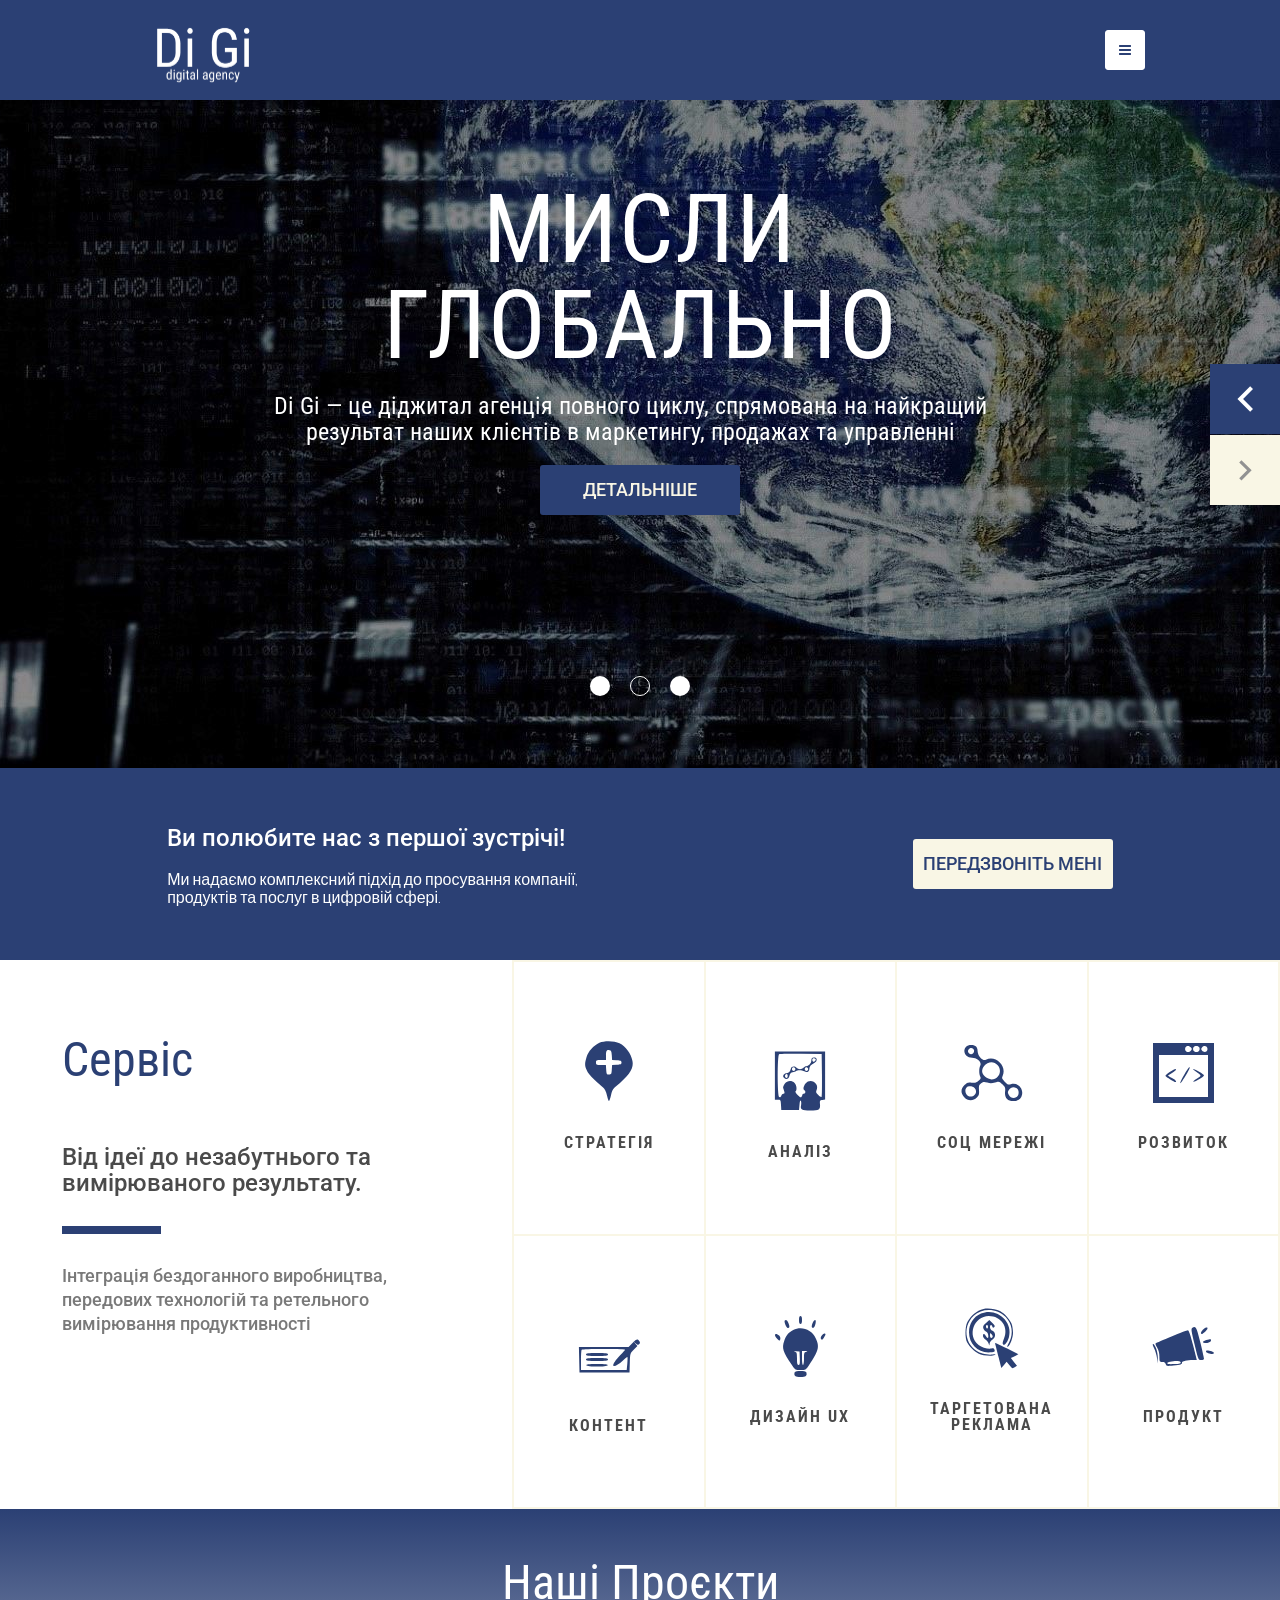
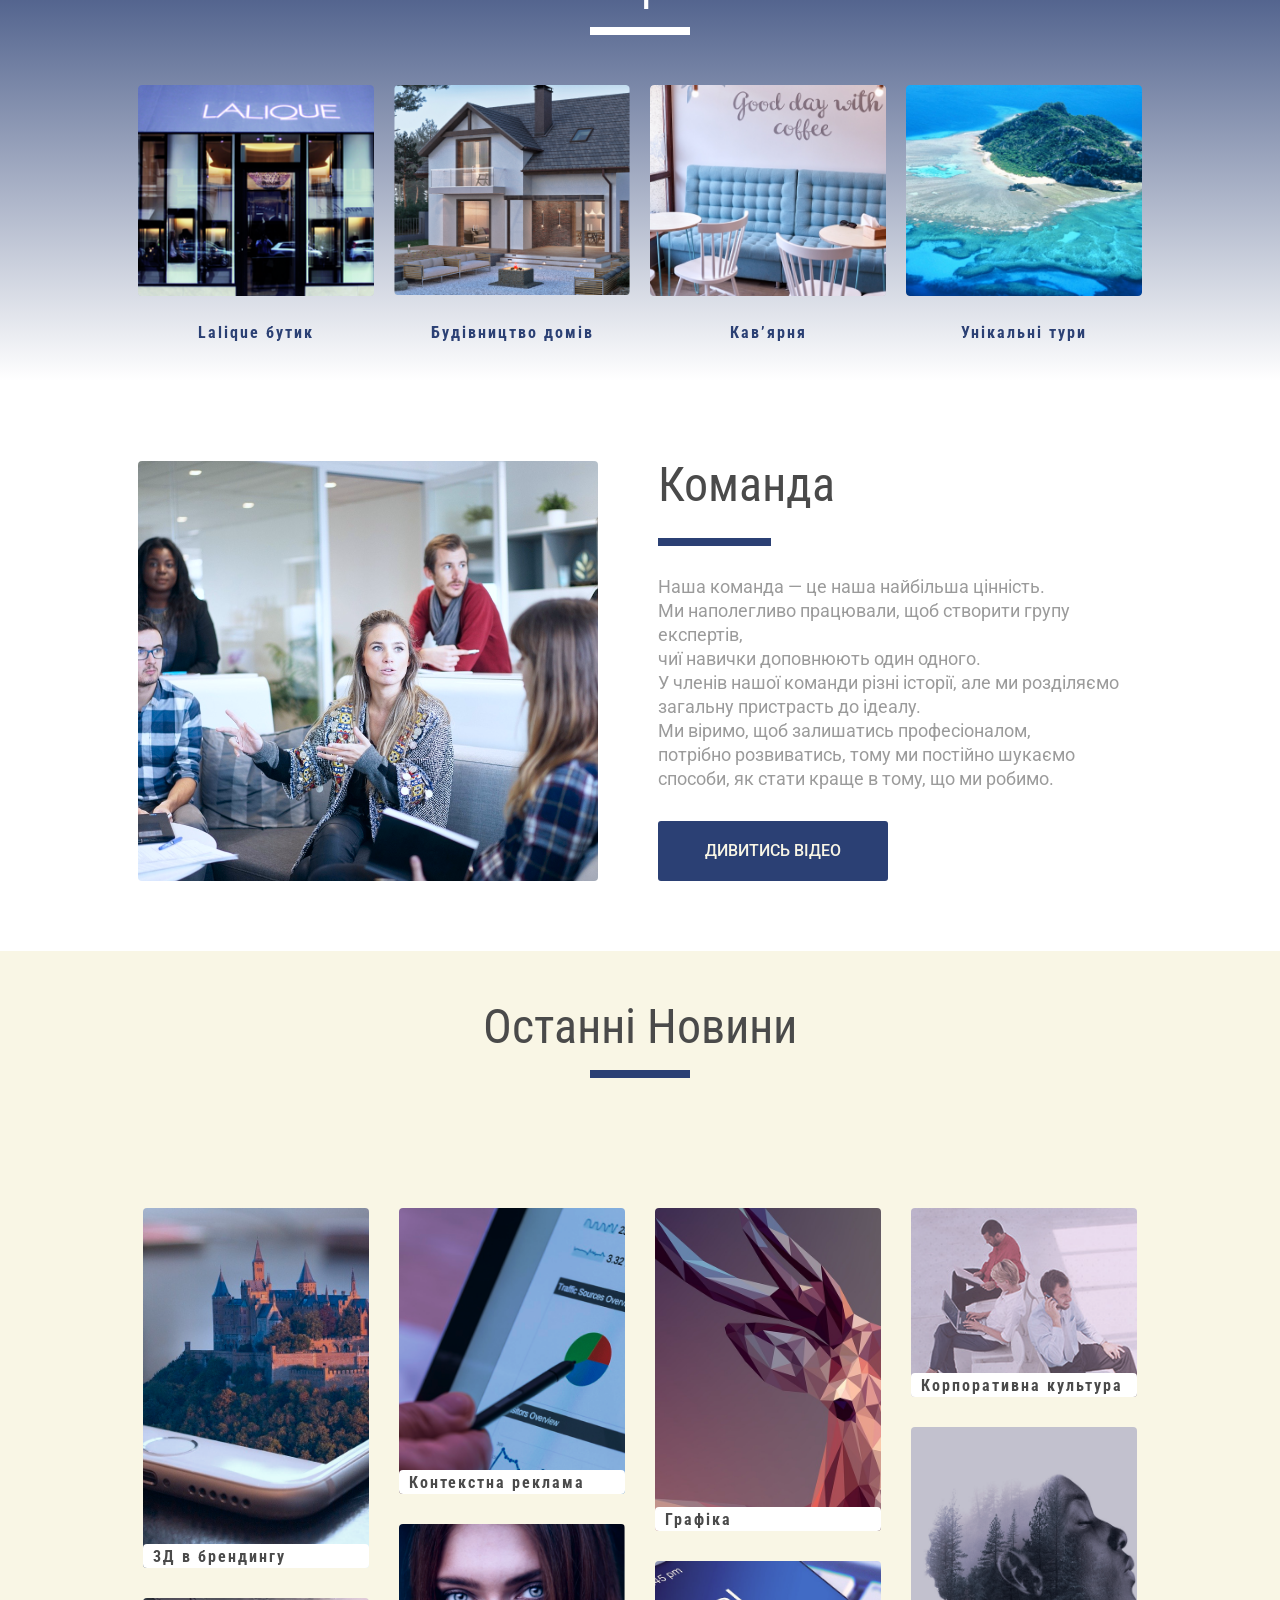
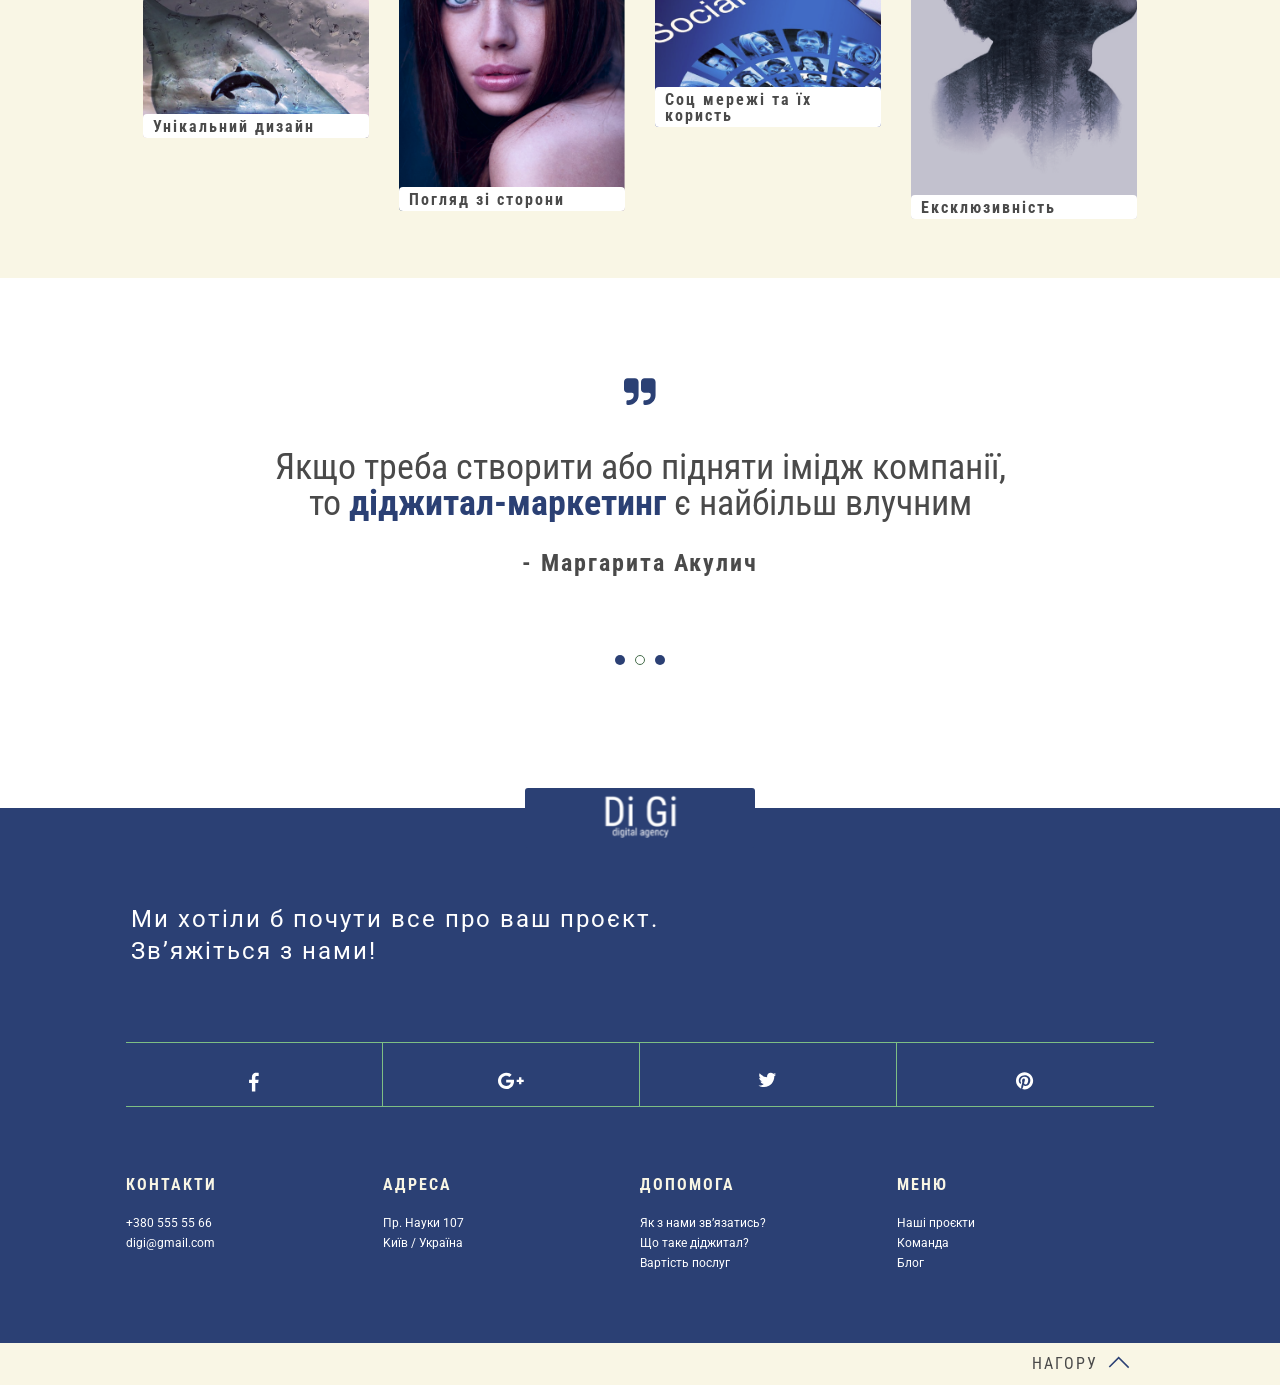
<file: index.html>
<!DOCTYPE html>
<html lang="en">

<head>
  <meta charset="UTF-8">
  <meta name="viewport" content="width=device-width, initial-scale=1.0">
  <meta http-equiv="X-UA-Compatible" content="ie=edge">

  <!-- Open Graph meta tags -->
  <meta property="og:type" content="website" />
  <meta property="og:url" content="https://lenchh.github.io/di-gi/">
  <meta property="og:title" content="Di Gi - Digital Agency">
  <meta property="og:description" content="Di Gі — це діджитал агенція повного циклу, спрямована на найкращий
                  результат наших клієнтів в маркетингу, продажах та управленні">
  <meta property="og:image" content="https://lenchh.github.io/di-gi/images/image_opengraph.png" />
  <meta name="twitter:card" content="summary_large_image">
  <meta name="twitter:title" content="Di Gi - Digital Agency">
  <meta name="twitter:description"
    content="Di Gі — це діджитал агенція повного циклу, спрямована на найкращий результат наших клієнтів в маркетингу, продажах та управленні">
  <meta name="twitter:image" content="https://lenchh.github.io/di-gi/images/image_opengraph.png">

  <title>Di-Gi</title>
  <link href="images/favicon.ico" rel="icon" type="image/x-icon">

  <link rel="stylesheet" href="owlcarousel/owl.carousel.min.css">
  <link rel="stylesheet" href="owlcarousel/owl.theme.default.min.css">

  <link rel="stylesheet" href="css/normalize.css">
  <link rel="stylesheet" href="css/header.css">
  <link rel="stylesheet" href="css/intro.css">
  <link rel="stylesheet" href="css/promo.css">
  <link rel="stylesheet" href="css/services.css">
  <link rel="stylesheet" href="css/recent_work.css">
  <link rel="stylesheet" href="css/video_block.css">
  <link rel="stylesheet" href="css/latest_news.css">
  <link rel="stylesheet" href="css/testimonial.css">
  <link rel="stylesheet" href="css/footer.css">
  <link rel="preconnect" href="https://fonts.googleapis.com">
  <link rel="preconnect" href="https://fonts.gstatic.com" crossorigin>
  <link href="https://fonts.googleapis.com/css2?family=Roboto+Condensed:ital,wght@0,100..900;1,100..900&display=swap"
    rel="stylesheet">
  <link href="https://fonts.googleapis.com/css2?family=Roboto:ital,wght@0,100..900;1,100..900&display=swap"
    rel="stylesheet">
  <link
    href="https://fonts.googleapis.com/css2?family=Dosis:wght@200..800&family=Roboto:ital,wght@0,100..900;1,100..900&display=swap"
    rel="stylesheet">
</head>

<body>
  <header class="header" id="id_header">
    <img src="images/header/logo.svg" alt="Di Gi" class="di-gi">
    <img src="images/header/menu-button.svg" alt="Menu-button" class="menu-button">
  </header>

  <section class="intro">
    <div class="title-container">
      <div class="owl-carousel" id="slider">
        <h1 class="title roboto-condensed">мисли<br> ГЛОБАЛЬНО</h1>
        <h1 class="title roboto-condensed">мисли<br> ГЛОБАЛЬНО</h1>
        <h1 class="title roboto-condensed">мисли<br> ГЛОБАЛЬНО</h1>
      </div>
      <div class="owl-carousel" id="slider2">
        <h3 class="intro-text roboto-condensed">Di Gі — це діджитал агенція повного циклу, спрямована на найкращий <br>
          результат наших клієнтів в маркетингу, продажах та управленні</h3>
        <h3 class="intro-text roboto-condensed">Di Gі — це діджитал агенція повного циклу, спрямована на найкращий <br>
          результат наших клієнтів в маркетингу, продажах та управленні</h3>
        <h3 class="intro-text roboto-condensed">Di Gі — це діджитал агенція повного циклу, спрямована на найкращий <br>
          результат наших клієнтів в маркетингу, продажах та управленні</h3>
      </div>
      <div class="intro-line"></div>
      <a href="#service_id" class="button-read-more roboto">детальніше</a>
    </div>
    <div class="pagination-intro">
      <div class="oval"></div>
      <div class="oval"></div>
      <div class="oval"></div>
    </div>
    <div class="previous-arrow"><img src="images/intro/forwardArrow.svg" alt="previous"></div>
    <div class="next-arrow"><img src="images/intro/backArrow.svg" alt="next"></div>
  </section>

  <section class="promo" id="promo_id">
    <div class="promo-text">
      <h2 class="title-promo roboto">Ви полюбите нас з першої зустрічі!</h2>
      <p class="description-promo dosis">Ми надаємо комплексний підхід до просування компанії,<br>
        продуктів та послуг в цифровій сфері.</p>
    </div>
    <a href="tel:+3805555" class="button-call-me roboto">передзвоніть мені</a>
  </section>

  <section class="services" id="service_id">
    <div class="content-service roboto">
      <h2 class="title-service roboto-condensed">Сервіс</h2>
      <p class="content-title">Від ідеї до незабутнього та вимірюваного результату.</p>
      <div class="content-line "></div>
      <p class="content-description">Інтеграція бездоганного виробництва, передових технологій
        та ретельного вимірювання продуктивності</p>
    </div>
    <div class="grid-services">
      <div class="grid-items">
        <div class="content-items">
          <img src="images/services/strategy.svg" alt="strategy" class="services-img">
          <h2 class="content-items-title roboto-condensed">СТРАТЕГІЯ</h2>
          <p class="content-items-description roboto">Розробимо дієву стратегію вашого успіху</p>
          <a href="#service_id" class="content-items-fullView roboto-condensed">ДЕТАЛЬНІШЕ →</a>
        </div>
      </div>
      <div class="grid-items">
        <div class="content-items">
          <img src="images/services/analysis.svg" alt="analysis" class="services-img">
          <h2 class="content-items-title roboto-condensed">АНАЛІЗ</h2>
          <p class="content-items-description roboto">Проведемо аналіз прибутковості</p>
          <a href="#service_id" class="content-items-fullView roboto-condensed">ДЕТАЛЬНІШЕ →</a>
        </div>
      </div>
      <div class="grid-items">
        <div class="content-items">
          <img src="images/services/socialNetworks.svg" alt="social networks" class="services-img">
          <h2 class="content-items-title roboto-condensed">СОЦ МЕРЕЖІ</h2>
          <p class="content-items-description roboto">Збільшимо охоплення в соцмережах</p>
          <a href="#service_id" class="content-items-fullView roboto-condensed">ДЕТАЛЬНІШЕ →</a>
        </div>
      </div>
      <div class="grid-items">
        <div class="content-items">
          <img src="images/services/development.svg" alt="development" class="services-img">
          <h2 class="content-items-title roboto-condensed">РОЗВИТОК</h2>
          <p class="content-items-description roboto">Забезпечимо стабільний розвиток компанії</p>
          <a href="#service_id" class="content-items-fullView roboto-condensed">ДЕТАЛЬНІШЕ →</a>
        </div>
      </div>
      <div class="grid-items">
        <div class="content-items">
          <img src="images/services/content.svg" alt="content" class="services-img">
          <h2 class="content-items-title roboto-condensed">КОНТЕНТ</h2>
          <p class="content-items-description roboto">Наповнимо ваш сайт якісним контентом</p>
          <a href="#service_id" class="content-items-fullView roboto-condensed">ДЕТАЛЬНІШЕ →</a>
        </div>
      </div>
      <div class="grid-items">
        <div class="content-items">
          <img src="images/services/designUx.svg" alt="design ux" class="services-img">
          <h2 class="content-items-title roboto-condensed">ДИЗАЙН UX</h2>
          <p class="content-items-description roboto">Створимо унікальний та зручний дизайн</p>
          <a href="#service_id" class="content-items-fullView roboto-condensed">ДЕТАЛЬНІШЕ →</a>
        </div>
      </div>
      <div class="grid-items">
        <div class="content-items">
          <img src="images/services/target.svg" alt="targeted advertising" class="services-img">
          <h2 class="content-items-title roboto-condensed">ТАРГЕТОВАНА<br>РЕКЛАМА</h2>
          <p class="content-items-description roboto">Підберемо найкращу цільову аудиторію</p>
          <a href="#service_id" class="content-items-fullView roboto-condensed">ДЕТАЛЬНІШЕ →</a>
        </div>
      </div>
      <div class="grid-items">
        <div class="content-items">
          <img src="images/services/product.svg" alt="product" class="services-img">
          <h2 class="content-items-title roboto-condensed">ПРОДУКТ</h2>
          <p class="content-items-description roboto">Виведемо ваш продукт на нові ринки</p>
          <a href="#service_id" class="content-items-fullView roboto-condensed">ДЕТАЛЬНІШЕ →</a>
        </div>
      </div>
    </div>
  </section>

  <section class="recent-work roboto-condensed" id="projects_id">
    <div class="recent-work-title">
      <h2 class="title-text">Наші Проєкти</h2>
      <div class="title-line"></div>
    </div>
    <div class="recent-work-content">
      <div class="content-item">
        <div class="content-item-img">
          <img src="images/recent-work/latique.png" alt="Lalique бутик" class="item-img">
          <div class="background-inf-img"></div>
          <div class="img-icons">
            <a href="#service_id"><img src="images/recent-work/info button.svg" alt="info"></a>
            <a href="#news_id"><img src="images/recent-work/search.svg" alt="search"></a>
          </div>
        </div>
        <p class="content-item-text">Lalique бутик</p>
      </div>
      <div class="content-item">
        <div class="content-item-img">
          <img src="images/recent-work/houseBuilding.png" alt="Будівництво домів" class="item-img">
          <div class="background-inf-img"></div>
          <div class="img-icons">
            <a href="#service_id"><img src="images/recent-work/info button.svg" alt="info"></a>
            <a href="#news_id"><img src="images/recent-work/search.svg" alt="search"></a>
          </div>
        </div>
        <p class="content-item-text">Будівництво домів</p>
      </div>
      <div class="content-item">
        <div class="content-item-img">
          <img src="images/recent-work/cafe.png" alt="Кавʼярня" class="item-img">
          <div class="background-inf-img"></div>
          <div class="img-icons">
            <a href="#service_id"><img src="images/recent-work/info button.svg" alt="info"></a>
            <a href="#news_id"><img src="images/recent-work/search.svg" alt="search"></a>
          </div>
        </div>
        <p class="content-item-text">Кавʼярня</p>
      </div>
      <div class="content-item">
        <div class="content-item-img">
          <img src="images/recent-work/uniqueTours.png" alt="Унікальні тури" class="item-img">
          <div class="background-inf-img"></div>
          <div class="img-icons">
            <a href="#service_id"><img src="images/recent-work/info button.svg" alt="info"></a>
            <a href="#news_id"><img src="images/recent-work/search.svg" alt="search"></a>
          </div>
        </div>
        <p class="content-item-text">Унікальні тури</p>
      </div>
    </div>
  </section>

  <section class="video-block" id="video_block">
    <div class="video-block-content">
      <img src="images/video-block/video.png" alt="video" class="content-img">
      <div class="content-text">
        <h2 class="text-title roboto-condensed">Команда</h2>
        <div class="text-title-line"></div>
        <p class="text-description roboto">
          Наша команда — це наша найбільша цінність.<br>
          Ми наполегливо працювали, щоб створити групу експертів, <br>
          чиї навички доповнюють один одного.<br>
          У членів нашої команди різні історії, але ми розділяємо<br>
          загальну пристрасть до ідеалу.<br>
          Ми віримо, щоб залишатись професіоналом,<br>
          потрібно розвиватись, тому ми постійно шукаємо<br>
          способи, як стати краще в тому, що ми робимо.
        </p>
        <a href="#id_header" class="button-watch-video roboto">ДИВИТИСЬ ВІДЕО</a>
      </div>
    </div>
  </section>

  <section class="latest-news" id="news_id">
    <div class="latest-news-title roboto-condensed">
      <h2 class="news-title-text">Останні Новини</h2>
      <div class="news-title-line"></div>
    </div>
    <div class="latest-news-content roboto-condensed">
      <div class="news-content-item">
        <img src="images/news/3d.png" alt="3d" class="content-image">
        <p class="news-content-title">3Д в брендингу</p>
        <a href="#news_id"><img src="images/news/infoButton.svg" alt="icon info" class="news-content-icons"></a>
      </div>
      <div class="news-content-item">
        <img src="images/news/advertising.png" alt="advertising" class="content-image">
        <p class="news-content-title">Контекстна реклама</p>
        <a href="#news_id"><img src="images/news/infoButton.svg" alt="icon info" class="news-content-icons"></a>
      </div>
      <div class="news-content-item">
        <img src="images/news/graphics.png" alt="graphics" class="content-image">
        <p class="news-content-title">Графіка</p>
        <a href="#news_id"><img src="images/news/infoButton.svg" alt="icon info" class="news-content-icons"></a>
      </div>
      <div class="news-content-item">
        <img src="images/news/culture.png" alt="culture" class="content-image">
        <p class="news-content-title">Корпоративна культура</p>
        <a href="#news_id"><img src="images/news/infoButton.svg" alt="icon info"
            class="news-content-icons icons-for-short-img"></a>
      </div>
      <div class="news-content-item">
        <img src="images/news/design.png" alt="design" class="content-image">
        <p class="news-content-title">Унікальний дизайн</p>
        <a href="#news_id"><img src="images/news/infoButton.svg" alt="icon info"
            class="news-content-icons icons-for-short-img"></a>
      </div>
      <div class="news-content-item">
        <img src="images/news/view.png" alt="view" class="content-image">
        <p class="news-content-title">Погляд зі сторони</p>
        <a href="#news_id"><img src="images/news/infoButton.svg" alt="icon info" class="news-content-icons"></a>
      </div>
      <div class="news-content-item">
        <img src="images/news/socialMedia.png" alt="socialMedia" class="content-image">
        <p class="news-content-title">Соц мережі та їх користь</p>
        <a href="#news_id"><img src="images/news/infoButton.svg" alt="icon info"
            class="news-content-icons icons-for-short-img"></a>
      </div>
      <div class="news-content-item">
        <img src="images/news/exclusive.png" alt="exclusive" class="content-image">
        <p class="news-content-title">Ексклюзивність</p>
        <a href="#news_id"><img src="images/news/infoButton.svg" alt="icon info" class="news-content-icons"></a>
      </div>
    </div>
  </section>

  <section class="testimonial">
    <div class="testimonial-content roboto-condensed">
      <img src="images/testimonial/quotes.svg" alt="quotes">
      <div class="owl-carousel" id="slider3">
        <p class="testimonial-content-citation">Якщо треба створити або підняти імідж компанії,<br>
          то <span>діджитал-маркетинг</span> є найбільш влучним</p>
        <p class="testimonial-content-citation">Якщо треба створити або підняти імідж компанії,<br>
          то <span>діджитал-маркетинг</span> є найбільш влучним</p>
        <p class="testimonial-content-citation">Якщо треба створити або підняти імідж компанії,<br>
          то <span>діджитал-маркетинг</span> є найбільш влучним</p>
      </div>
      <div class="owl-carousel" id="slider4">
        <p class="citation-author">- Маргарита Акулич</p>
        <p class="citation-author">- Маргарита Акулич</p>
        <p class="citation-author">- Маргарита Акулич</p>
      </div>
      <div class="pagination-testimonial">
        <div class="oval-testimonial"></div>
        <div class="oval-testimonial"></div>
        <div class="oval-testimonial"></div>
      </div>
    </div>
  </section>

  <footer class="footer">
    <div class="watch-button">
      <img src="images/header/logo.svg" alt="di gi" class="watch-button-img">
    </div>
    <div class="footer-container">
      <p class="footer-content-text roboto">Ми хотіли б почути все про ваш проєкт.<br>Звʼяжіться з нами!</p>
      <div class="footer-content-social">
        <div class="social-item">
          <a href="https://www.facebook.com/" target="_blank"><img src="images/footer/facebook.svg" alt="facebook"></a>
        </div>
        <div class="social-item">
          <a href="https://www.google.com/" target="_blank"><img src="images/footer/google.svg" alt="google"></a>
        </div>
        <div class="social-item">
          <a href="https://x.com/" target="_blank"><img src="images/footer/twitter.svg" alt="twitter"></a>
        </div>
        <div class="social-item last-social-item">
          <a href="https://www.pinterest.com/" target="_blank"><img src="images/footer/pinterest.svg"
              alt="pinterest"></a>
        </div>
      </div>
      <div class="footer-content-widgets">
        <div class="widgets-item">
          <h2 class="widgets-item-title roboto-condensed">КОНТАКТИ</h2>
          <a href="tel:+3805555566" class="widgets-item-text roboto">+380 555 55 66</a>
          <a href="mailto:digi@gmail.com" class="widgets-item-text roboto">digi@gmail.com</a>
        </div>
        <div class="widgets-item">
          <h2 class="widgets-item-title roboto-condensed">АДРЕСА</h2>
          <a href="https://www.google.com/maps/place/%D0%BF%D1%80%D0%BE%D1%81%D0%BF%D0%B5%D0%BA%D1%82+%D0%9D%D0%B0%D1%83%D0%BA%D0%B8,+107,+%D0%9A%D0%B8%D1%97%D0%B2,+02000/@50.3752869,30.5408743,16.5z/data=!4m5!3m4!1s0x40d4c61bce9b3359:0xa969ee09baa1495!8m2!3d50.3749576!4d30.5421339?entry=ttu&g_ep=EgoyMDI0MTAwNS4yIKXMDSoASAFQAw%3D%3D"
            target="_blank" class="widgets-item-text roboto">Пр. Науки 107<br>Kиїв / Україна</a>
        </div>
        <div class="widgets-item">
          <h2 class="widgets-item-title roboto-condensed">ДОПОМОГА</h2>
          <a href="#promo_id" class="widgets-item-text roboto">Як з нами звʼязатись?</a>
          <a href="#id_header" class="widgets-item-text roboto">Що таке діджитал?</a>
          <a href="#" class="widgets-item-text roboto">Вартість послуг</a>
        </div>
        <div class="widgets-item">
          <h2 class="widgets-item-title roboto-condensed">МЕНЮ</h2>
          <a href="#projects_id" class="widgets-item-text roboto">Наші проєкти</a>
          <a href="#video_block" class="widgets-item-text roboto">Команда</a>
          <a href="#news_id" class="widgets-item-text roboto">Блог</a>
        </div>
      </div>
    </div>
    <div class="button-back-to-top roboto-condensed">
      <a href="#id_header" class="button-back-to-top-text">НАГОРУ</a>
      <a href="#id_header"><img src="images/footer/upArrow.svg" alt="back to top"></a>
    </div>
  </footer>
  <script src="https://ajax.googleapis.com/ajax/libs/jquery/3.4.1/jquery.min.js"></script>
  <script src="owlcarousel/owl.carousel.min.js"></script>
  <script src="js/main.js"></script>
</body>

</html>
</file>
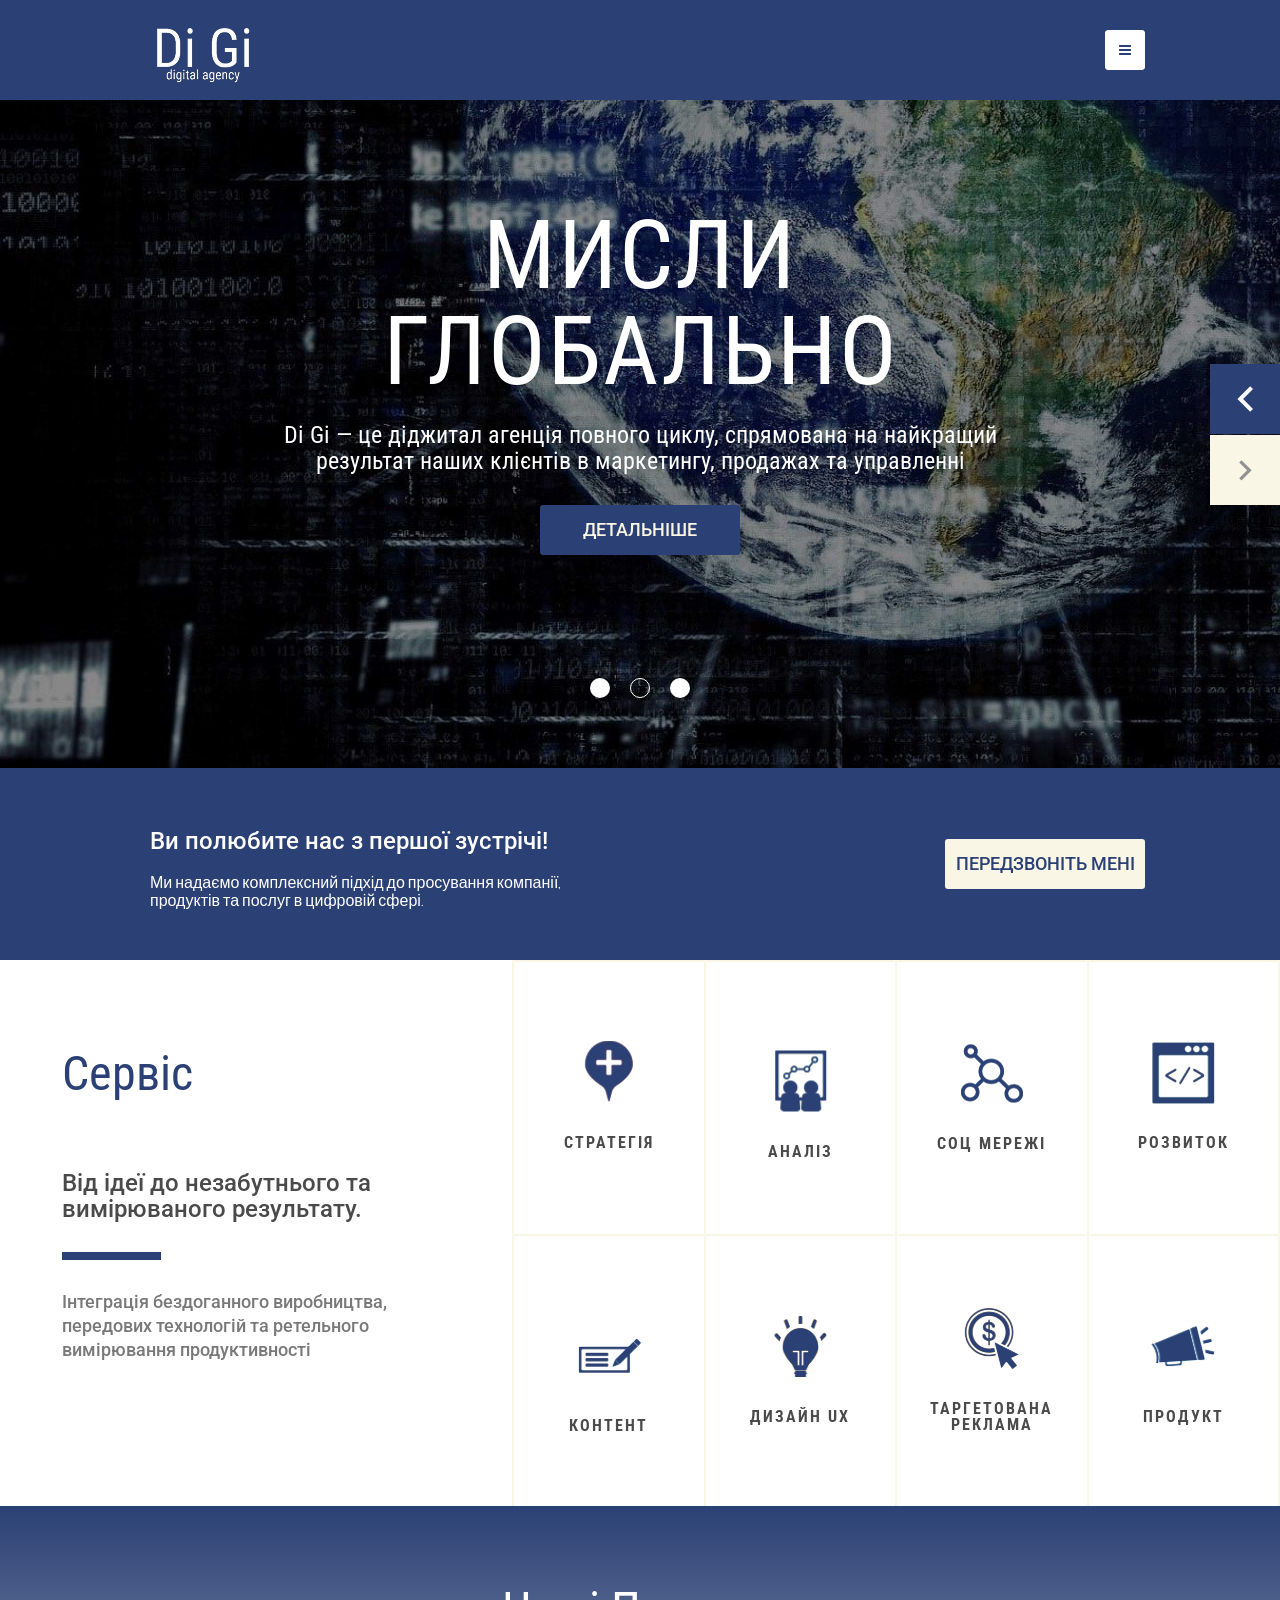
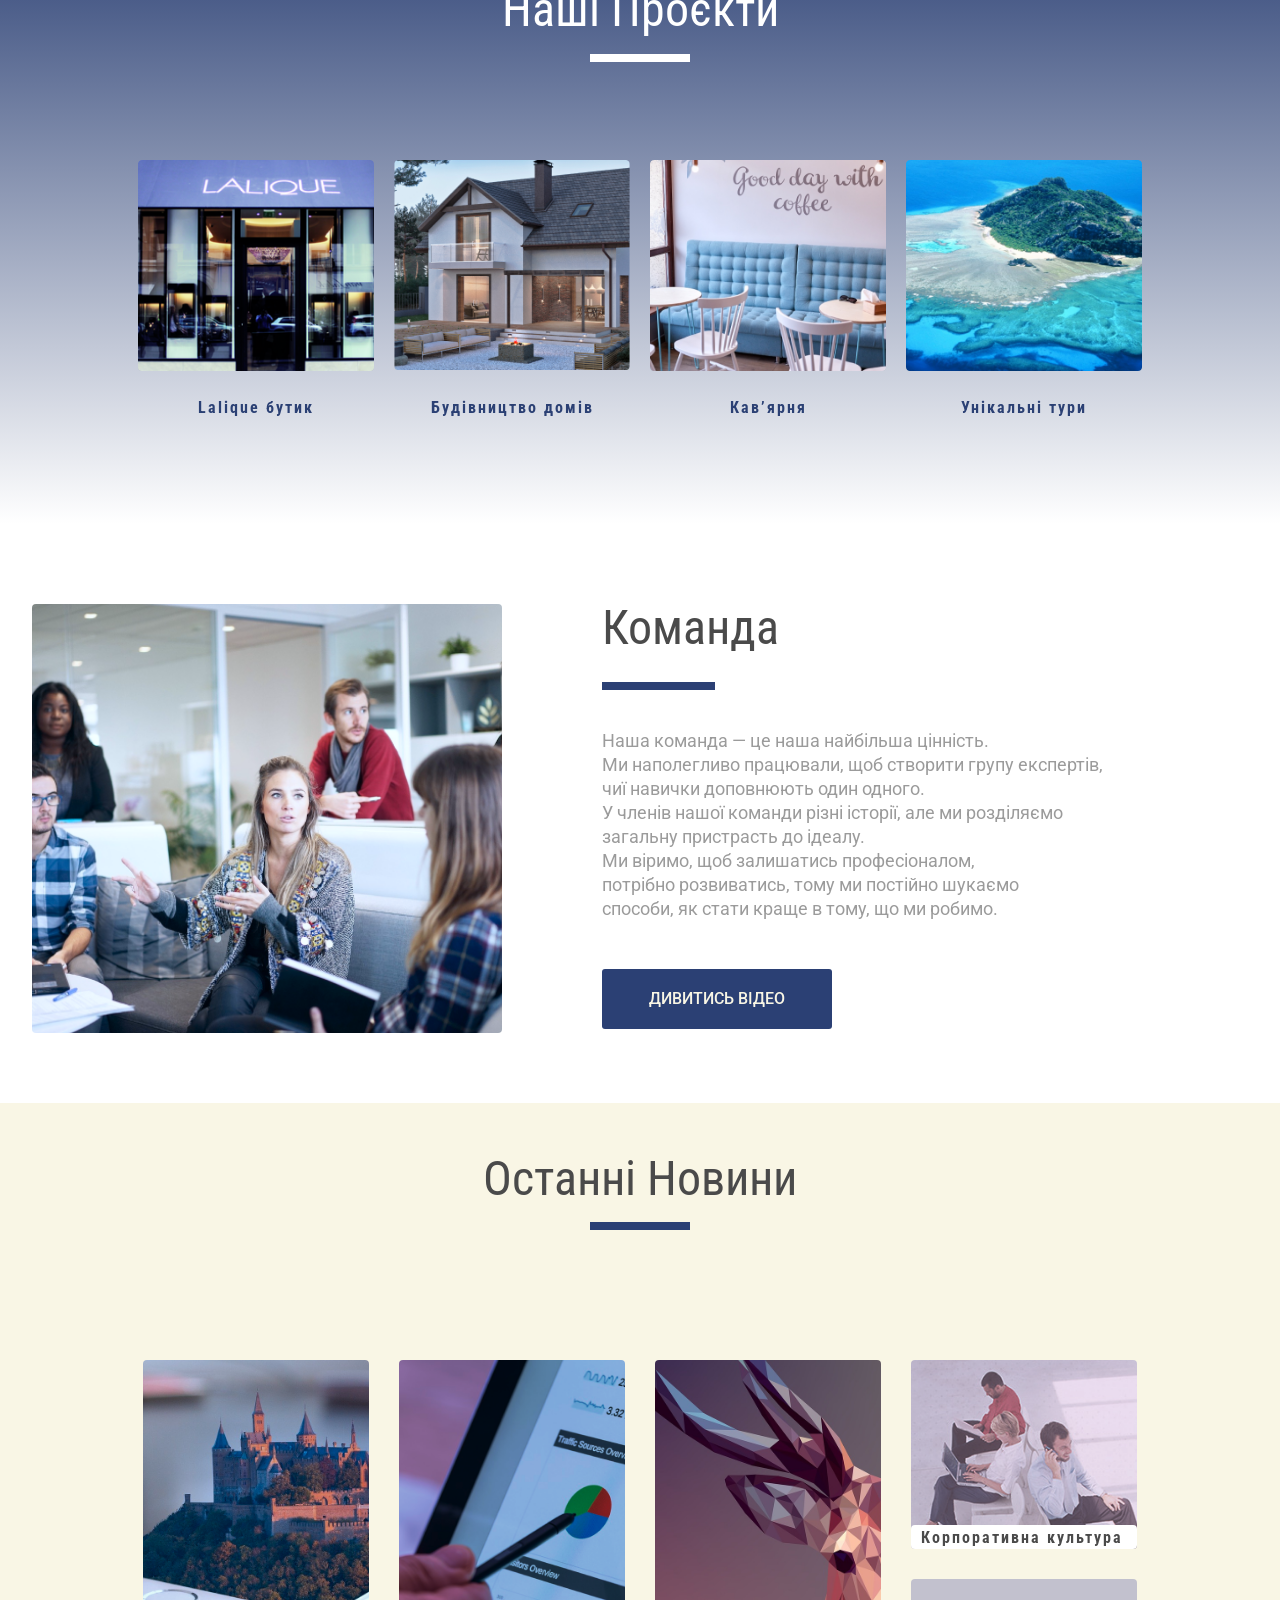
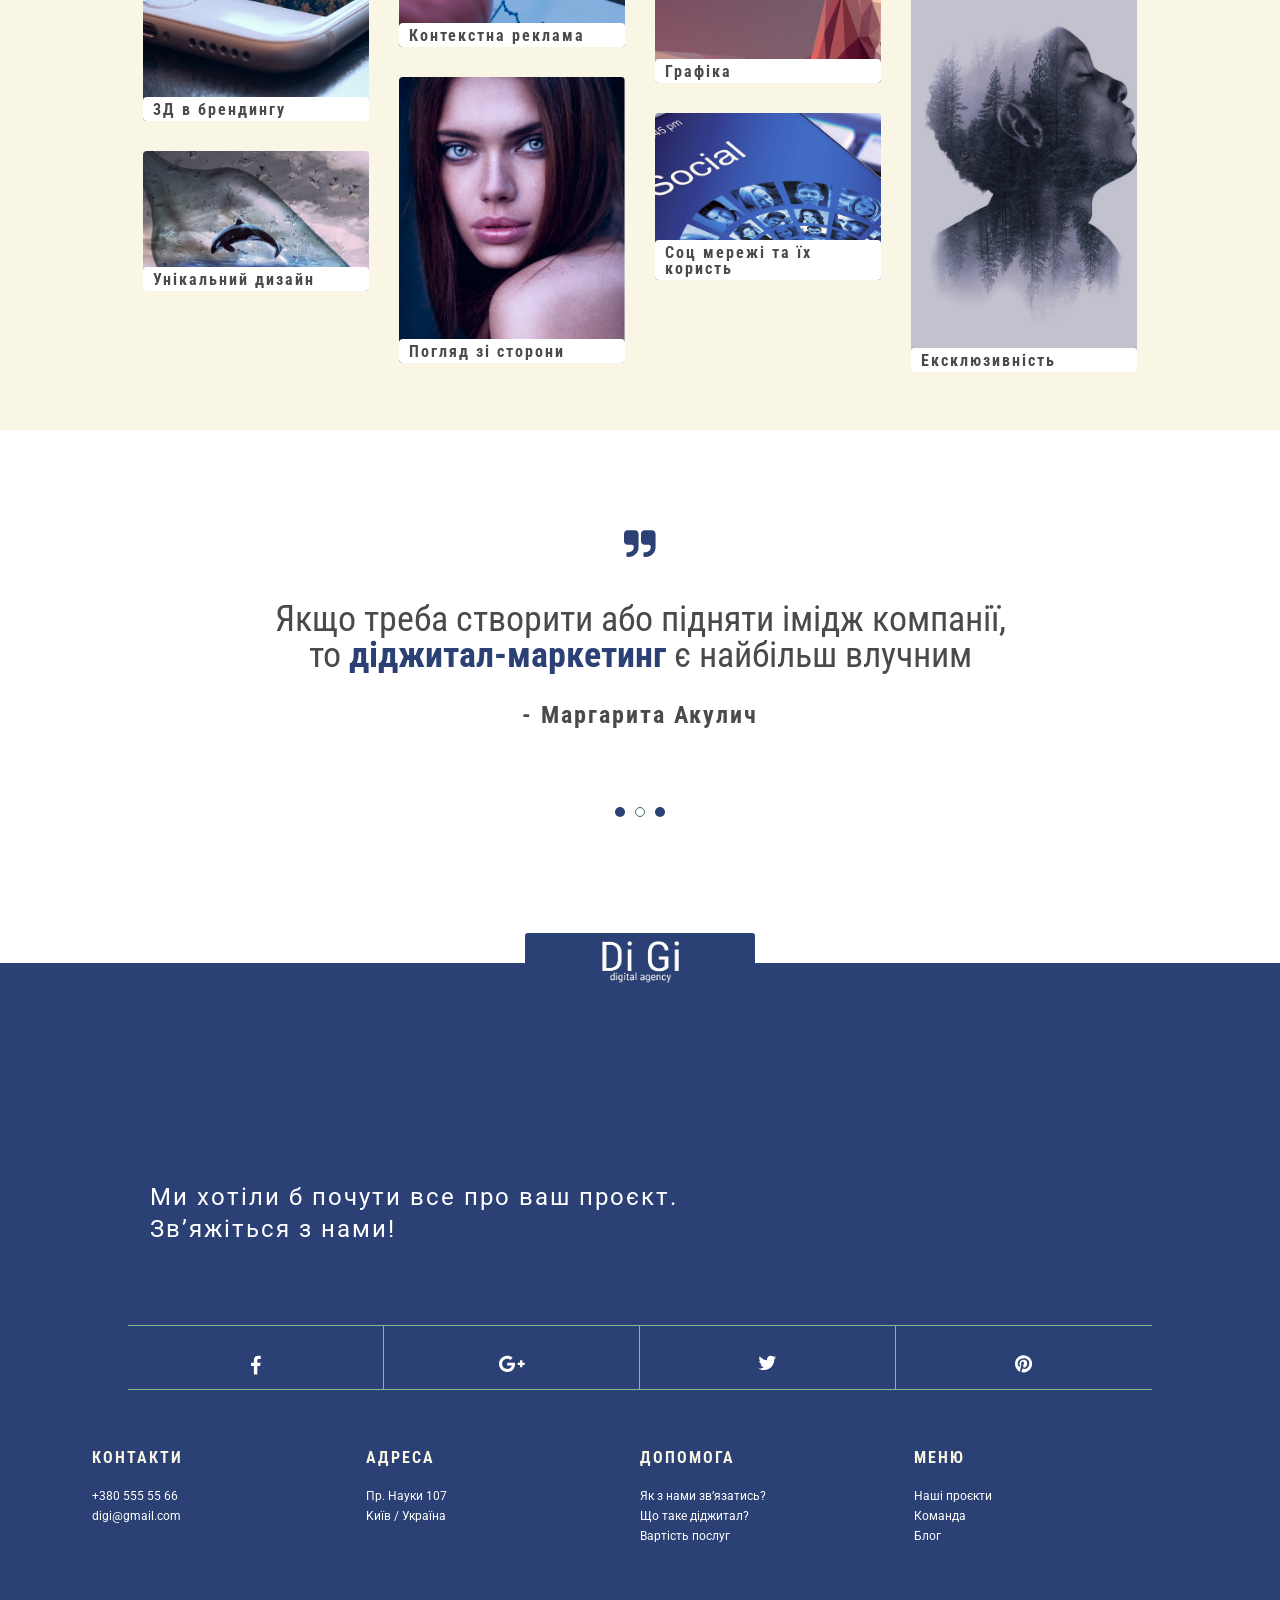
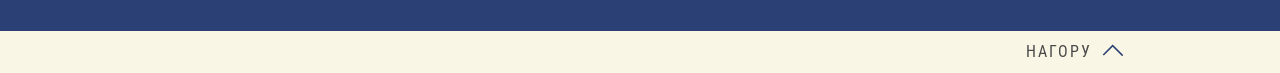
<file: di-gi/index.html>
<!DOCTYPE html>
<html lang="en">

<head>
  <meta charset="UTF-8">
  <meta name="viewport" content="width=device-width, initial-scale=1.0">
  <meta http-equiv="X-UA-Compatible" content="ie=edge">
  <title>Di-Gi</title>
  <link href="images/favicon.ico" rel="icon" type="image/x-icon">
  <link rel="stylesheet" href="css/normalize.css">
  <link rel="stylesheet" href="css/header.css">
  <link rel="stylesheet" href="css/intro.css">
  <link rel="stylesheet" href="css/promo.css">
  <link rel="stylesheet" href="css/services.css">
  <link rel="stylesheet" href="css/recent_work.css">
  <link rel="stylesheet" href="css/video_block.css">
  <link rel="stylesheet" href="css/latest_news.css">
  <link rel="stylesheet" href="css/testimonial.css">
  <link rel="stylesheet" href="css/footer.css"> 
  <link rel="preconnect" href="https://fonts.googleapis.com">
  <link rel="preconnect" href="https://fonts.gstatic.com" crossorigin>
  <link href="https://fonts.googleapis.com/css2?family=Roboto+Condensed:ital,wght@0,100..900;1,100..900&display=swap"
    rel="stylesheet">
    <link href="https://fonts.googleapis.com/css2?family=Roboto:ital,wght@0,100..900;1,100..900&display=swap" rel="stylesheet">
    <link href="https://fonts.googleapis.com/css2?family=Dosis:wght@200..800&family=Roboto:ital,wght@0,100..900;1,100..900&display=swap" rel="stylesheet">
</head>

<body>
  <div class="header" id="id_header">
    <img src="images/Group 2 1.png" alt="Di Gi" class="di-gi">
    <img src="images/menu-button.png" alt="Menu-button" class="menu-button">
  </div>

  <div class="intro">
    <img src="images/bg-img.jpg" alt="Background image" class="background-image">
    <div class="title-container">
      <h1 class="title roboto-condensed">мисли<br> ГЛОБАЛЬНО</h1>
      <h3 class="intro-text roboto-condensed">Di Gі — це діджитал агенція повного циклу, спрямована на найкращий <br> 
      результат наших клієнтів в маркетингу, продажах та управленні</h3>
      <div class="intro-line"></div>
    </div>
    <a href="#service_id"><button class="button-read-more roboto">детальніше</button></a>
    <div class="pagination-intro">
      <div class="oval"></div>
      <div class="active-oval"></div>
      <div class="oval"></div>
    </div>
     <div class="previous-arrow"><img src="images/forward.svg" alt="previous"></div>
     <div class="next-arrow"><img src="images/back.svg" alt="next"></div>
  </div>

  <div class="promo" id="promo_id">
    <div class="promo-text">
      <h2 class="title-promo roboto">Ви полюбите нас з першої зустрічі!</h2>
      <p class="description-promo dosis">Ми надаємо комплексний підхід до просування компанії,<br> 
                             продуктів та послуг в цифровій сфері.</p>
    </div>
    <a href="tel:+3805555"><button class="button-call-me roboto">передзвоніть мені</button></a>
  </div>

  <div class="services" id="service_id">
    <h2 class="title-service roboto-condensed">Сервіс</h2>
    <div class="content-service roboto">
      <p class="content-title">Від ідеї до незабутнього та вимірюваного результату.</p>
       <div class="content-line "></div>
       <p class="content-description">Інтеграція бездоганного виробництва, передових технологій 
                                      та ретельного вимірювання продуктивності</p>
    </div>
       <div class="grid-services">
        <div class="grid-items"> 
          <div class="content-items">
            <img src="images/Object.png" alt="strategy" class="services-img">
            <h2 class="content-items-title roboto-condensed">СТРАТЕГІЯ</h2>
             <p class="content-items-description roboto">Розробимо дієву стратегію вашого успіху</p>
            <a href="#service_id" class="content-items-fullView roboto-condensed">ДЕТАЛЬНІШЕ →</a>
          </div>
        </div>
         <div class="grid-items">
           <div class="content-items">
            <img src="images/Object (1).png" alt="strategy" class="services-img">
            <h2 class="content-items-title roboto-condensed">АНАЛІЗ</h2>
            <p class="content-items-description roboto">Проведемо аналіз прибутковості</p>
            <a href="#service_id" class="content-items-fullView roboto-condensed">ДЕТАЛЬНІШЕ →</a>
          </div>
        </div>
        <div class="grid-items">
           <div class="content-items">
            <img src="images/Object (2).png" alt="strategy" class="services-img">
            <h2 class="content-items-title roboto-condensed">СОЦ МЕРЕЖІ</h2>
            <p class="content-items-description roboto">Збільшимо охоплення в соцмережах</p>
            <a href="#service_id" class="content-items-fullView roboto-condensed">ДЕТАЛЬНІШЕ →</a>
          </div>
        </div>
        <div class="grid-items">
           <div class="content-items">
            <img src="images/Object (3).png" alt="strategy" class="services-img">
            <h2 class="content-items-title roboto-condensed">РОЗВИТОК</h2>
            <p class="content-items-description roboto">Забезпечимо стабільний розвиток компанії</p>
            <a href="#service_id" class="content-items-fullView roboto-condensed">ДЕТАЛЬНІШЕ →</a>
          </div>
        </div>
        <div class="grid-items">
          <div class="content-items">
            <img src="images/Object (4).png" alt="strategy" class="services-img">
            <h2 class="content-items-title roboto-condensed">КОНТЕНТ</h2>
            <p class="content-items-description roboto">Наповнимо ваш сайт якісним контентом</p>
            <a href="#service_id" class="content-items-fullView roboto-condensed">ДЕТАЛЬНІШЕ →</a>
          </div>
        </div>
        <div class="grid-items">
           <div class="content-items">
            <img src="images/Object (5).png" alt="strategy" class="services-img">
            <h2 class="content-items-title roboto-condensed">ДИЗАЙН UX</h2>
            <p class="content-items-description roboto">Створимо унікальний та зручний дизайн</p>
            <a href="#service_id" class="content-items-fullView roboto-condensed">ДЕТАЛЬНІШЕ →</a>
          </div>
        </div>
        <div class="grid-items">
          <div class="content-items">
            <img src="images/Object (6).png" alt="strategy" class="services-img">
            <h2 class="content-items-title roboto-condensed">ТАРГЕТОВАНА<br>РЕКЛАМА</h2>
            <p class="content-items-description roboto">Підберемо найкращу цільову аудиторію</p>
            <a href="#service_id" class="content-items-fullView roboto-condensed">ДЕТАЛЬНІШЕ →</a>
          </div>
        </div>
        <div class="grid-items">
          <div class="content-items">
            <img src="images/Object (7).png" alt="strategy" class="services-img">
            <h2 class="content-items-title roboto-condensed">ПРОДУКТ</h2>
            <p class="content-items-description roboto">Виведемо ваш продукт на нові ринки</p>
            <a href="#service_id" class="content-items-fullView roboto-condensed">ДЕТАЛЬНІШЕ →</a>
          </div>
        </div>
       </div>
  </div>

  <div class="recent-work roboto-condensed" id="projects_id">
    <div class="recent-work-title">
      <h2 class="title-text">Наші Проєкти</h2>
      <div class="title-line"></div>
    </div>
    <div class="recent-work-content">
      <div class="content-item">
        <div class="content-item-img"> 
          <img src="images/Portfolio-1.png" alt="Lalique бутик" class="item-img">
          <div class="background-inf-img"></div>
          <div class="img-icons">
            <a href="#service_id"><img src="images/info button.svg" alt="info"></a> 
            <a href="#news_id"><img src="images/search.svg" alt="search"></a>
          </div>
        </div>
        <p class="content-item-text">Lalique бутик</p>
      </div>
       <div class="content-item">
        <div class="content-item-img">
           <img src="images/Portfolio-2.png" alt="Будівництво домів" class="item-img">
           <div class="background-inf-img"></div>
           <div class="img-icons">
            <a href="#service_id"><img src="images/info button.svg" alt="info"></a> 
            <a href="#news_id"><img src="images/search.svg" alt="search"></a>
          </div>
        </div>
        <p class="content-item-text">Будівництво домів</p>
      </div>
       <div class="content-item">
        <div class="content-item-img">
          <img src="images/mask.png" alt="Кавʼярня" class="item-img">
          <div class="background-inf-img"></div>
          <div class="img-icons">
             <a href="#service_id"><img src="images/info button.svg" alt="info"></a> 
            <a href="#news_id"><img src="images/search.svg" alt="search"></a>
          </div>
        </div>
        <p class="content-item-text">Кавʼярня</p>
      </div>
       <div class="content-item">
        <div class="content-item-img">
          <img src="images/Portfolio-4.png" alt="Унікальні тури" class="item-img">
          <div class="background-inf-img"></div>
          <div class="img-icons">
           <a href="#service_id"><img src="images/info button.svg" alt="info"></a> 
            <a href="#news_id"><img src="images/search.svg" alt="search"></a>
          </div>
        </div>
        <p class="content-item-text">Унікальні тури</p>
      </div>
    </div>
  </div>

  <div class="video-block" id="video_block">
    <div class="video-block-content">
      <img src="images/video.png" alt="video" class="content-img">
      <div class="content-text">
        <h2 class="text-title roboto-condensed">Команда</h2>
        <div class="text-title-line"></div>
        <p class="text-description roboto">
          Наша команда — це наша найбільша цінність.<br>
          Ми наполегливо працювали, щоб створити групу експертів, <br>
          чиї навички доповнюють один одного.<br>
          У членів нашої команди різні історії, але ми розділяємо<br>
          загальну пристрасть до ідеалу.<br>
          Ми віримо, щоб залишатись професіоналом,<br>
          потрібно розвиватись, тому ми постійно шукаємо<br>
          способи, як стати краще в тому, що ми робимо.
        </p>
        <a href="#id_header"><button class="button-watch-video roboto">ДИВИТИСЬ ВІДЕО</button></a>
      </div>
    </div>
  </div>

  <div class="latest-news" id="news_id">
    <div class="latest-news-title roboto-condensed">
      <h2 class="news-title-text">Останні Новини</h2>
      <div class="news-title-line"></div>
    </div>
    <div class="latest-news-content roboto-condensed">
      <div class="news-content-item">
          <img src="images/news-1.png" alt="news-1" class="content-image">
          <p class="news-content-title">3Д в брендингу</p>
          <a href="#news_id"><img src="images/icons.svg" alt="icon info" class="news-content-icons"></a>
      </div>
       <div class="news-content-item" >
        <img src="images/news-2.png" alt="news-1" class="content-image" >
        <p class="news-content-title">Контекстна реклама</p>
        <a href="#news_id"><img src="images/icons.svg" alt="icon info" class="news-content-icons"></a>
      </div>
       <div class="news-content-item" >
        <img src="images/news-3.png" alt="news-1" class="content-image" >
        <p class="news-content-title">Графіка</p>
        <a href="#news_id"><img src="images/icons.svg" alt="icon info" class="news-content-icons"></a>
      </div>
       <div class="news-content-item" >
        <img src="images/news-4.png" alt="news-1" class="content-image" >
        <p class="news-content-title">Корпоративна культура</p>
        <a href="#news_id"><img src="images/icons.svg" alt="icon info" class="news-content-icons icons-for-short-img"></a>
      </div>
       <div class="news-content-item" >
        <img src="images/news-5.png" alt="news-1" class="content-image" >
        <p class="news-content-title">Унікальний дизайн</p>
        <a href="#news_id"><img src="images/icons.svg" alt="icon info" class="news-content-icons icons-for-short-img"></a>
      </div>
       <div class="news-content-item" >
        <img src="images/news-6.png" alt="news-1" class="content-image" >
        <p class="news-content-title">Погляд зі сторони</p>
        <a href="#news_id"><img src="images/icons.svg" alt="icon info" class="news-content-icons"></a>
      </div>
       <div class="news-content-item" >
        <img src="images/news-7.png" alt="news-1" class="content-image" >
        <p class="news-content-title">Соц мережі та їх користь</p>
        <a href="#news_id"><img src="images/icons.svg" alt="icon info" class="news-content-icons icons-for-short-img"></a>
      </div>
       <div class="news-content-item">
        <img src="images/news-8.png" alt="news-1" class="content-image" >
        <p class="news-content-title">Ексклюзивність</p>
        <a href="#news_id"><img src="images/icons.svg" alt="icon info" class="news-content-icons"></a>
      </div>
    </div>
  </div>

  <div class="testimonial">
    <div class="testimonial-content roboto-condensed">
      <img src="images/quotes.svg" alt="quotes">
      <p class="testimonial-content-citation">Якщо треба створити або підняти імідж компанії,<br>
        то <span>діджитал-маркетинг</span> є найбільш влучним</p>
      <p class="citation-author">- Маргарита Акулич</p>
      <div class="pagination-intro">
        <div class="oval"></div>
        <div class="active-oval"></div>
        <div class="oval"></div>
      </div>
    </div> 
  </div>

  <div class="footer">
    <div class="watch-button">
      <img src="images/Group 2 1.png" alt="di gi" class="watch-button-img">
    </div>
      <p class="footer-content-text roboto">Ми хотіли б почути все про ваш проєкт.<br>Звʼяжіться з нами!</p>
    <div class="footer-content-social">
      <div class="social-item">
        <a href="https://www.facebook.com/" target="_blank"><img src="images/footer-icon2.svg" alt="facebook"></a>
      </div>
       <div class="social-item">
        <a href="https://www.google.com/" target="_blank"><img src="images/footer-icon1.svg" alt="google"></a>
      </div>
       <div class="social-item">
        <a href="https://x.com/" target="_blank"><img src="images/footer-icon3.svg" alt="twitter"></a>
      </div>
       <div class="social-item last-social-item">
        <a href="https://www.pinterest.com/" target="_blank"><img src="images/footer-icon4.svg" alt="pinterest"></a>
      </div>
    </div>
    <div class="footer-content-widgets">
      <div class="widgets-item">
        <h2 class="widgets-item-title roboto-condensed">КОНТАКТИ</h2>
        <a href="tel:+3805555566" class="widgets-item-text roboto">+380 555 55 66</a>
        <a href="mailto:digi@gmail.com" class="widgets-item-text roboto">digi@gmail.com</a>
      </div>
      <div class="widgets-item">
        <h2 class="widgets-item-title roboto-condensed">АДРЕСА</h2>
        <a href="https://www.google.com/maps/place/%D0%BF%D1%80%D0%BE%D1%81%D0%BF%D0%B5%D0%BA%D1%82+%D0%9D%D0%B0%D1%83%D0%BA%D0%B8,+107,+%D0%9A%D0%B8%D1%97%D0%B2,+02000/@50.3752869,30.5408743,16.5z/data=!4m5!3m4!1s0x40d4c61bce9b3359:0xa969ee09baa1495!8m2!3d50.3749576!4d30.5421339?entry=ttu&g_ep=EgoyMDI0MTAwNS4yIKXMDSoASAFQAw%3D%3D" 
          target="_blank"class="widgets-item-text roboto">Пр. Науки 107<br>Kиїв / Україна</a>
      </div>
      <div class="widgets-item">
        <h2 class="widgets-item-title roboto-condensed">ДОПОМОГА</h2>
        <a href="#promo_id" class="widgets-item-text roboto">Як з нами звʼязатись?</a>
        <a href="#id_header" class="widgets-item-text roboto">Що таке діджитал?</a>
        <a href="#" class="widgets-item-text roboto">Вартість послуг</a>
      </div>
      <div class="widgets-item">
        <h2 class="widgets-item-title roboto-condensed">МЕНЮ</h2>
        <a href="#projects_id" class="widgets-item-text roboto">Наші проєкти</a>
        <a href="#video_block" class="widgets-item-text roboto">Команда</a>
        <a href="#news_id" class="widgets-item-text roboto">Блог</a>
      </div>
    </div>
    <div class="button-back-to-top roboto-condensed">
      <a href="#id_header" class="button-back-to-top-text">НАГОРУ</a>
      <a href="#id_header"><img src="images/previous message.svg" alt="back to top"></a>
    </div>
  </div>
  <script src="https://ajax.googleapis.com/ajax/libs/jquery/3.4.1/jquery.min.js"></script>
  <script src="js/main.js"></script>
  </body>
  
  </html>
</file>
<file: css/header.css>
.header {
    background-color: #2B4074;
    display: flex;
    justify-content: space-between;
    align-items: center;
    max-width: 1440px;
    width: 100%;
    margin: 0 auto;
}

.di-gi {
    margin: 17px 0 17.27px 153px;
}

.menu-button {
    margin: 30px 135px 30px 0;
    cursor: pointer;
}

@media screen and (max-width:1024px) {
    .di-gi {
        margin-left: 46px;
    }

    .menu-button {
        margin-right: 42px;
    }
}

@media screen and (max-width:768px) {
    .di-gi {
        margin-left: 44px;
    }

    .menu-button {
        margin-right: 41px;
    }
}

@media screen and (max-width:639px) {
    .di-gi {
        margin: 7px 0 7.27px 25px;
    }

    .menu-button {
        margin: 20px 20px 20px 0;
    }
}
</file>
<file: css/intro.css>
.intro {
    max-width: 1440px;
    width: 100%;
    position: relative;
    margin: 0 auto;
    height: 668px;
    background-image: url("../images/intro/bg-img.jpg");
    background-position: center;
    background-size: cover;
    display: flex;
    flex-direction: column;
    justify-content: space-around;
    align-items: center;
}

.title-container {
    display: flex;
    flex-direction: column;
    justify-content: center;
    align-items: center;
    gap: 10px;
    max-width: 886px;
    margin: 0 auto;
}

.title {
    max-width: 514px;
    color: #FFFFFF;
    line-height: 96px;
    letter-spacing: 2px;
    text-transform: uppercase;
    font-size: 96px;
    text-align: center;
    margin: 0 auto;
}

.intro-text {
    max-width: 866px;
    font-size: 24px;
    text-align: center;
    letter-spacing: 0px;
    line-height: 26px;
    color: #FFFFFF;
    margin: 0;
    padding: 10px;
}

.intro-line {
    display: none;
    width: 61.05px;
    height: 8px;
    margin: 10px auto;
    background-color: #4A4A4A;
}

.button-read-more {
    width: 200px;
    height: 50px;
    border-radius: 3px;
    border: 1px #2B4074;
    background-color: #2B4074;
    font-size: 18px;
    line-height: 18px;
    letter-spacing: 0%;
    text-transform: uppercase;
    color: #F9F6E5;
    cursor: pointer;
    text-decoration: none;
    display: flex;
    align-items: center;
    justify-content: center;
}

.button-read-more:hover {
    transform: scale(1.10);
    background-color: #142652;
}

.pagination-intro {
    width: 100px;
    height: 12px;
    display: flex;
    justify-content: space-between;
}

.oval {
    width: 20px;
    height: 20px;
    border-radius: 50%;
    background-color: #FFFFFF;
    cursor: pointer;
}

.oval.active {
    width: 20px;
    height: 20px;
    border-radius: 50%;
    border: 1px #FFFFFF solid;
    background-color: #ffffff00;
    cursor: pointer;
}

.previous-arrow,
.next-arrow {
    display: flex;
    width: 70px;
    height: 70px;
    position: absolute;
    top: 264px;
    right: 0;
    background-color: #2B4074;
    justify-content: center;
    align-items: center;
    cursor: pointer;
}

.previous-arrow:hover {
    background-color: #182954;
}

.next-arrow {
    top: 335px;
    background-color: #F9F6E5;
}

.next-arrow:hover {
    background-color: #c4bfa7;
}

@media screen and (max-width:1024px) {
    .title {
        max-width: 588px;
        line-height: 84px;
        font-size: 84px;
    }

    .intro-text {
        max-width: 587px;
        font-size: 18px;
        line-height: 20px;
    }

    .title-container {
        max-width: 588px;
    }

    .intro {
        height: 618px;
    }

    .oval {
        background-color: #2B4074;
    }

    .oval.active {
        border: 1px #476E4D solid;
    }

    .previous-arrow {
        width: 56px;
        height: 56px;
        top: 253px;
    }

    .next-arrow {
        width: 56px;
        height: 56px;
        top: 309px;
    }
}

@media screen and (max-width:768px) {
    .title {
        max-width: 588px;
        font-size: 60px;
        line-height: 60px;
        letter-spacing: 0px;
    }

    .intro-text {
        max-width: 560px;
        font-size: 15px;
        line-height: 20px;
    }

    .title-container {
        max-width: 589px;
    }

    .intro {
        height: 465px;
    }

    .previous-arrow {
        top: 176px;
    }

    .next-arrow {
        top: 232px;
    }
}

@media screen and (max-width:640px) {
    .intro-text {
        display: none;
    }

    .intro-line {
        display: block;
    }

    .intro {
        height: 386px;
    }

    .previous-arrow {
        top: 137px;
    }

    .next-arrow {
        top: 193px;
    }
}

@media screen and (max-width:639px) {
    .title {
        max-width: 320px;
        font-size: 28px;
        line-height: 28px;
        margin: 0;
    }

    .intro-text {
        display: none;
    }

    .title-container {
        max-width: 320px;
    }

    .intro {
        height: 193px;
    }

    .button-read-more {
        display: none;
    }

    .pagination-intro {
        top: 163px;
    }

    .previous-arrow,
    .next-arrow {
        display: none;
    }
}
</file>
<file: css/promo.css>
.promo {
    max-width: 1440px;
    width: 100%;
    height: 192px;
    margin: 0 auto;
    background-color: #2B4074;
    display: flex;
    justify-content: space-around;
    align-items: center;
}

.promo-text {
    display: flex;
    flex-direction: column;
    justify-content: center;
    text-align: left;
    color: #FFFFFF;
    margin: 0;
}

.promo-text .title-promo {
    font-weight: 500;
    font-size: 24px;
    line-height: 32px;
    letter-spacing: 0px;
    margin: 0;
}

.promo-text .description-promo {
    font-size: 16px;
    line-height: 18px;
    letter-spacing: 0px;
    padding: 16px 0 0 0;
    margin: 0;
}

.button-call-me {
    width: 200px;
    height: 50px;
    border-radius: 3px;
    font-size: 18px;
    line-height: 18px;
    letter-spacing: 0%;
    text-transform: uppercase;
    padding: 0;
    cursor: pointer;
    background-color: #F9F6E5;
    color: #2B4074;
    border: 1px #F9F6E5;
    font-weight: 500;
    margin: 0;
    display: flex;
    justify-content: center;
    align-items: center;
    text-decoration: none;
}

.button-call-me:hover {
    transform: scale(1.10);
}

@media screen and (max-width:1024px) {
    .promo {
        height: 160px;
    }

    .promo-text .title-promo {
        font-size: 18px;
        line-height: 18px;
        letter-spacing: 0px;
    }

    .promo-text .description-promo {
        font-size: 14px;
        line-height: 16px;
    }
}

@media screen and (max-width:768px) {
    .promo {
        height: 187px;
    }

    .promo-text .title-promo {
        font-size: 18px;
        line-height: 18px;
        letter-spacing: 0px;
    }

    .promo-text .description-promo {
        font-size: 14px;
        line-height: 16px;
        padding-top: 25px;
    }
}

@media screen and (max-width:640px) {
    .promo {
        height: 254px;
        flex-direction: column;
        justify-content: center;
        gap: 20px;
        padding: 20px;
    }

    .promo-text {
        text-align: center;
    }

    .promo-text .title-promo {
        font-size: 24px;
        line-height: 24px;
        letter-spacing: 0px;
    }

    .promo-text .description-promo {
        font-size: 16px;
        line-height: 18px;
    }
}

@media screen and (max-width:639px) {
    .promo {
        height: 301px;
    }

    .promo-text .title-promo {
        font-size: 24px;
        line-height: 24px;
        letter-spacing: 0px;
    }

    .promo-text .description-promo {
        font-size: 16px;
        line-height: 18px;
    }
}


.roboto-condensed {
    font-family: "Roboto Condensed", sans-serif;
    font-optical-sizing: auto;
    font-weight: 400;
    font-style: normal;
}

.roboto {
    font-family: "Roboto", sans-serif;
    font-optical-sizing: auto;
    font-weight: 500;
    font-style: normal;
    font-variation-settings:
        "wdth" 100;
}

.dosis {
    font-family: "Dosis", sans-serif;
    font-optical-sizing: auto;
    font-weight: 300;
    font-style: normal;
}
</file>
<file: css/services.css>
.services {
    max-width: 1440px;
    width: 100%;
    margin: 0 auto;
    background-color: #ffffff;
    display: flex;
    justify-content: space-between;
    align-items: center;
    gap: 20px;
}

.content-service {
    max-width: 393px;
    margin: 0;
    padding-top: 76px;
    padding-left: 62px;
    display: flex;
    flex-direction: column;
    gap: 30px;
    align-self: flex-start;
}

.title-service {
    max-width: 131px;
    font-size: 48px;
    line-height: 100%;
    letter-spacing: 0px;
    margin: 0;
    color: #2B4074;
    padding-bottom: 30px;
}

.content-title {
    color: #4A4A4A;
    font-size: 24px;
    line-height: 26px;
    letter-spacing: 0px;
    margin: 0;
}

.content-line {
    width: 98.74px;
    height: 8px;
    background-color: #2B4074;
}

.content-description {
    color: #797979;
    font-size: 18px;
    line-height: 24px;
    letter-spacing: 0px;
    margin: 0;
}

.grid-services {
    display: grid;
    width: 60%;
    grid-template-columns: repeat(4, 1fr);
    grid-template-rows: 273.5px 273.5px;
    border: 1px #F9F6E5 solid;
    gap: 0;
    justify-content: center;
    align-items: center;
}

.grid-items {
    display: flex;
    justify-content: center;
    align-items: center;
    border: 1px #F9F6E5 solid;
    width: 100%;
    height: 100%;
    box-sizing: border-box;
}

.content-items {
    width: 90%;
    height: 90%;
    margin: 0;
    display: flex;
    flex-direction: column;
    justify-content: center;
    align-items: center;
    gap: 30px;
}

.content-items-title,
.content-items-fullView {
    color: #4A4A4A;
    text-align: center;
    margin: 0;
    font-weight: 700;
    font-size: 16px;
    line-height: 100%;
    letter-spacing: 2px;
}

.content-items-title,
.services-img {
    position: relative;
    top: 30%;
}

.services-img {
    width: 64px;
    height: 64px;
}

.content-items-description {
    opacity: 0;
    color: #9B9B9B;
    text-align: center;
    margin: 0;
    font-weight: 500;
    font-size: 16px;
    line-height: 18px;
    letter-spacing: 0;
    padding: 5px;
    box-sizing: border-box;
}

.content-items-fullView {
    opacity: 0;
    padding: 5px;
    box-sizing: border-box;
}

.content-items-fullView,
.content-items-fullView a:visited {
    color: #2B4074;
    text-decoration: none;
}

.grid-items:hover .content-items {
    border: 4px #2B4074 solid;
    gap: 0;
    justify-content: space-around;
}

.grid-items:hover .content-items-description {
    opacity: 100%;
}

.grid-items:hover .content-items-fullView {
    opacity: 100%;
}

.grid-items:hover .content-items-title {
    top: 0%;
}

.grid-items:hover .services-img {
    top: 0%;
}

@media screen and (max-width:1024px) {
    .services {
        flex-direction: column;
    }

    .content-service {
        width: 100%;
        max-width: none;
        padding: 30px 62px 10px;
        align-self: center;
    }

    .title-service {
        align-self: center;
    }

    .content-line {
        width: 100px;

    }

    .grid-services {
        width: 100%;
    }
}

@media screen and (max-width:768px) {

    .title-service {
        padding-bottom: 10px;
    }

    .grid-services {
        grid-template-columns: repeat(2, 1fr);
        grid-template-rows: 323px 323px 323px 323px;
    }
}

@media screen and (max-width:640px) {

    .content-service {
        text-align: center;
        align-items: center;
    }

    .grid-services {
        grid-template-rows: 316px 316px 316px 316px;
    }
}

@media screen and (max-width:639px) {

    .title-service {
        font-size: 24px;
        letter-spacing: 2px;
    }

    .content-service {
        padding: 20px;
        gap: 20px;
    }

    .content-title {
        font-size: 20px;
        line-height: 24px;
    }

    .content-description {
        font-size: 15px;
        line-height: 17px;
    }

    .grid-services {
        width: 90%;
        grid-template-columns: repeat(1, 1fr);
        grid-template-rows: 300px 300px 300px 300px 300px 300px 300px 300px;
    }
}
</file>
<file: css/recent_work.css>
* {
    box-sizing: border-box;
}

.recent-work {
    max-width: 1440px;
    width: 100%;
    position: relative;
    margin: 0 auto;
    background: linear-gradient(to bottom, rgba(43, 64, 116, 1), rgba(255, 255, 255, 0));
    display: flex;
    flex-direction: column;
    align-items: center;
    padding: 30px 0 30px;
    gap: 20px;
}

.recent-work-title {
    padding: 20px;
    color: #FFFFFF;
    display: flex;
    flex-direction: column;
    align-items: center;
    text-align: center;
    gap: 20px;
}

.title-text {
    font-weight: 400;
    font-size: 48px;
    line-height: 100%;
    letter-spacing: 0px;
    margin: 0;
}

.title-line {
    width: 100px;
    height: 8px;
    background-color: #FFFFFF;
    margin: 0;
}

.recent-work-content {
    width: 80%;
    display: flex;
    justify-content: center;
}

.content-item {
    width: 25%;
    display: flex;
    flex-direction: column;
    justify-content: space-between;
    margin: 0;
    gap: 29px;
    padding: 10px;
}

.content-item-text {
    font-weight: 700;
    font-size: 16px;
    line-height: 100%;
    letter-spacing: 2px;
    text-align: center;
    color: #2B4074;
    margin: 0;
}

.content-item-img {
    position: relative;
    width: 100%;
    display: flex;
}

.item-img {
    width: 100%;
    border-radius: 4px;
}

.background-inf-img {
    position: absolute;
    top: 5%;
    right: 0;
    left: 0;
    margin: 0 auto;
    display: none;
    width: 90%;
    height: 90%;
    border-radius: 4px;
    opacity: 83.49%;
    background-color: #F9F6E5;
}

.img-icons {
    display: flex;
    opacity: 0%;
    position: absolute;
    top: 45%;
    left: 0;
    right: 0;
    margin: 0 auto;
    justify-content: center;
    align-items: center;
    gap: 10px;
}

.content-item-img:hover .background-inf-img {
    display: block;
}

.content-item-img:hover .img-icons {
    opacity: 100%;
}

@media screen and (max-width:1024px) {
    .recent-work-content {
        justify-content: center;
        flex-wrap: wrap;
    }

    .content-item {
        width: 50%;
    }

    .content-item-img {
        align-self: center;
    }
}

@media screen and (max-width:640px) {
    .recent-work {
        padding: 10px 0 20px;
    }

    .recent-work-title {
        padding: 10px;
    }

    .recent-work-content {
        flex-direction: column;
        align-items: center;
    }

    .content-item {
        width: 100%;
        justify-content: center;
    }

    .background-inf-img {
        top: 21.17px;
    }
}

@media screen and (max-width:639px) {
    .title-text {
        font-size: 24px;
    }

    .title-line {
        width: 50px;
    }

    .recent-work-content {
        padding: 0 5px 0 5px;
    }

    .background-inf-img {
        top: 11px;
    }
}
</file>
<file: css/video_block.css>
* {
    box-sizing: border-box;
}

.video-block {
    max-width: 1440px;
    width: 100%;
    margin: 0 auto;
    background-color: #FFFFFF;
    display: flex;
    justify-content: center;
}

.video-block-content {
    display: flex;
    justify-content: space-around;
    width: 80%;
    padding-top: 80px;
    padding-bottom: 70px;
    gap: 50px;
}

.content-img {
    width: 50%;
    border-radius: 4px;
    margin: 0 10px 0;
    object-fit: cover;
    object-position: center;
}

.content-text {
    width: 60%;
    display: flex;
    flex-direction: column;
    justify-content: space-between;
    text-align: left;
    gap: 20px;
}

.text-title {
    font-weight: 400;
    font-size: 48px;
    line-height: 100%;
    letter-spacing: 0;
    color: #4A4A4A;
    margin: 0;
}

.text-title-line {
    width: 113.48px;
    height: 8px;
    background-color: #2B4074;
    margin: 0;
}

.text-description {
    font-weight: 400;
    font-size: 18px;
    line-height: 24px;
    letter-spacing: 0;
    color: #9B9B9B;
    margin: 0;
}

.button-watch-video {
    width: 230px;
    height: 60px;
    border-radius: 3px;
    border: 1px #2B4074;
    background-color: #2B4074;
    color: #F9F6E5;
    margin: 0;
    padding: 20px 30px;
    cursor: pointer;
    font-weight: 500;
    line-height: 18px;
    letter-spacing: 0;
    text-align: center;
    display: flex;
    justify-content: center;
    align-items: center;
    text-decoration: none;
}

@media screen and (max-width:1024px) {
    .video-block-content {
        width: 95%;
    }
}

@media screen and (max-width:768px) {
    .video-block-content {
        padding-top: 40px;
        padding-bottom: 48px;
    }

    .content-img {
        max-width: 240px;
        max-height: 227px;
        width: 40%;
    }

    .text-title {
        font-size: 36px;
        line-height: 38px;
    }

    .text-title-line {
        width: 88.64px;
    }

    .text-description {
        font-size: 16px;
    }

    .button-watch-video {
        margin: 10px -70px;
    }
}

@media screen and (max-width:640px) {
    .video-block-content {
        flex-direction: column;
        align-items: center;
        padding-bottom: 53px;
    }

    .content-img {
        max-width: none;
        max-height: none;
        width: 80%;
    }

    .content-text {
        align-items: center;
        width: 100%;
    }

    .text-description {
        line-height: 18px;
        text-align: center;
    }
}

@media screen and (max-width:639px) {
    .video-block-content {
        padding-top: 20px;
        padding-bottom: 40px;
    }

    .text-title {
        font-size: 24px;
        line-height: 38px;
    }

    .text-title-line {
        width: 45px;
    }
}
</file>
<file: css/latest_news.css>
* {
    box-sizing: border-box;
}

.latest-news {
    max-width: 1440px;
    width: 100%;
    margin: 0 auto;
    background-color: #F9F6E5;
}

.latest-news-title {
    padding-top: 52px;
    margin: 0 auto;
    display: flex;
    flex-direction: column;
    align-items: center;
    text-align: center;
}

.news-title-text {
    font-weight: 400;
    font-size: 48px;
    line-height: 100%;
    letter-spacing: 0;
    color: #4A4A4A;
    margin: 0;
}

.news-title-line {
    width: 100px;
    height: 8px;
    margin: 19px 0 0 0;
    background-color: #2B4074;
}

.latest-news-content {
    width: 80%;
    display: flex;
    flex-wrap: wrap;
    flex-direction: column;
    align-items: center;
    padding-top: 115px;
    margin: 0 auto;
    height: 800px;
}

.news-content-item {
    max-width: 270px;
    width: 25%;
    display: flex;
    flex-direction: column;
    margin: 0;
    padding: 15px;
    position: relative;
}

.content-image {
    display: block;
    max-width: 100%;
    height: auto;
    border-radius: 4px;
}

.news-content-title {
    width: calc(100% - 30px);
    background-color: #FFFFFF;
    font-weight: 700;
    font-size: 16px;
    line-height: 100%;
    letter-spacing: 2px;
    color: #4A4A4A;
    margin: 0;
    padding: 5px 0 3px 10px;
    position: absolute;
    bottom: 15px;
    border-radius: 4px;
    transition: bottom 0.3s;
}

.news-content-icons {
    position: absolute;
    top: 45%;
    left: 0;
    right: 0;
    margin: 0 auto;
    opacity: 0;
    padding-bottom: 5px;
    transition: opacity 0.3s;
}

.icons-for-short-img {
    width: 28px;
    height: 34px;
    position: absolute;
    top: 25%;
}

.news-content-item:hover .content-image {
    outline: 10px solid #2B4074;
    outline-offset: -10px;
}

.news-content-item:hover .news-content-title {
    color: #F9F6E5;
    background-color: #2B4074;
    bottom: 40px;
}

.news-content-item:hover .news-content-icons {
    opacity: 100%;
}

.latest-news-content> :nth-child(1) {
    order: 1;
}

.latest-news-content> :nth-child(5) {
    order: 1;
}

.latest-news-content> :nth-child(2) {
    order: 2;
}

.latest-news-content> :nth-child(6) {
    order: 2;
}

.latest-news-content> :nth-child(3) {
    order: 3;
}

.latest-news-content> :nth-child(7) {
    order: 3;
}

.latest-news-content> :nth-child(4) {
    order: 4;
}

.latest-news-content> :nth-child(8) {
    order: 4;
}

@media screen and (max-width:1024px) {
    .latest-news-title {
        padding-top: 65px;
    }

    .news-title-line {
        margin-top: 29px;
    }

    .latest-news-content {
        padding-top: 96px;
        max-width: 932px;
        height: 1124px;
    }

    .news-content-item {
        width: 33%;
    }

    .latest-news-content> :nth-child(1),
    .latest-news-content> :nth-child(4),
    .latest-news-content> :nth-child(7) {
        order: 1;
    }

    .latest-news-content> :nth-child(2),
    .latest-news-content> :nth-child(5),
    .latest-news-content> :nth-child(8) {
        order: 2;
    }

    .latest-news-content> :nth-child(3),
    .latest-news-content> :nth-child(6) {
        order: 3;
    }
}

@media screen and (max-width:768px) {
    .latest-news-title {
        padding-top: 40px;
    }

    .news-title-text {
        font-size: 36px;
        line-height: 38px;
    }

    .latest-news-content {
        padding-top: 50px;
        max-width: 590px;
        height: 1450px;
    }

    .news-content-item {
        width: 50%;
    }

    .latest-news-content> :nth-child(1),
    .latest-news-content> :nth-child(3),
    .latest-news-content> :nth-child(6) {
        order: 1;
    }

    .latest-news-content> :nth-child(2),
    .latest-news-content> :nth-child(4),
    .latest-news-content> :nth-child(5),
    .latest-news-content> :nth-child(7),
    .latest-news-content> :nth-child(8) {
        order: 2;
    }
}

@media screen and (max-width:640px) {
    .news-title-text {
        font-size: 48px;
    }

    .news-title-line {
        margin-top: 20px;
    }

    .latest-news-content {
        padding-top: 60px;
        height: 1425px;
    }
}

@media screen and (max-width:639px) {
    .news-title-text {
        font-size: 24px;
    }

    .news-title-line {
        width: 50px;
    }

    .latest-news-content {
        padding-top: 40px;
        max-width: 271px;
        height: auto;
    }

    .news-content-item {
        width: 100%;
    }

    .latest-news-content> :nth-child(1),
    .latest-news-content> :nth-child(2),
    .latest-news-content> :nth-child(3),
    .latest-news-content> :nth-child(4),
    .latest-news-content> :nth-child(5),
    .latest-news-content> :nth-child(6),
    .latest-news-content> :nth-child(7),
    .latest-news-content> :nth-child(8) {
        order: 1;
    }
}
</file>
<file: css/testimonial.css>
* {
    box-sizing: border-box;
}

.testimonial {
    max-width: 1440px;
    width: 100%;
    height: 480px;
    position: relative;
    margin: 0 auto;
    background-color: #FFFFFF;
}

.testimonial-content {
    display: flex;
    flex-direction: column;
    justify-content: center;
    align-items: center;
    padding-top: 100px;
}

.testimonial-content-citation {
    margin: 0;
    padding: 44px 5px 30px;
    text-align: center;
    font-weight: 400;
    font-size: 36px;
    line-height: 100%;
    letter-spacing: 0px;
    color: #4A4A4A;
}

.testimonial-content-citation span {
    font-weight: 700;
    color: #2B4074;
}

.citation-author {
    font-weight: 700;
    font-size: 24px;
    line-height: 100%;
    letter-spacing: 2px;
    text-align: center;
    color: #4A4A4A;
    margin: 0;
    padding: 0 10px 80px;
}

.testimonial-content .pagination-testimonial {
    width: 50px;
    height: 10px;
    margin: 0 auto;
    display: flex;
    justify-content: space-between;
    position: static;
}

.oval-testimonial {
    width: 10px;
    height: 10px;
    border-radius: 50%;
    background-color: #2B4074;
    cursor: pointer;
}

.oval-testimonial.active {
    width: 10px;
    height: 10px;
    border-radius: 50%;
    border: 1px #476E4D solid;
    background-color: #ffffff00;
    cursor: pointer;
}

@media screen and (max-width:1024px) {
    .testimonial-content-citation {
        font-size: 32px;
        padding-bottom: 45px;
    }

    .citation-author {
        font-size: 20px;
    }
}

@media screen and (max-width:768px) {
    .testimonial {
        height: 410px;
    }

    .testimonial-content {
        padding-top: 60px;
    }

    .testimonial-content-citation {
        padding: 100px 5px 40px;
    }

    .citation-author {
        padding-bottom: 40px;
    }
}

@media screen and (max-width:640px) {
    .testimonial-content-citation {
        padding: 40px 100px 40px;
    }
}

@media screen and (max-width:639px) {
    .testimonial {
        height: 421px;
    }

    .testimonial-content-citation {
        font-size: 24px;
        padding: 90px 20px;
    }
}
</file>
<file: css/footer.css>
* {
    box-sizing: border-box;
}

.footer {
    max-width: 1440px;
    width: 100%;
    margin: 50px auto 0;
    background-color: #2B4074;
    display: flex;
    flex-direction: column;
    align-items: center;
}

.watch-button {
    width: 230px;
    height: 60px;
    border-radius: 3px;
    background-color: #2B4074;
    margin: 0 auto;
    position: relative;
    top: -20px;
    text-align: center;
}

.watch-button-img {
    width: 83px;
    height: 55px;
    margin: 0;
    padding-bottom: 5px;
}

.footer-container {
    display: flex;
    flex-direction: column;
    justify-content: space-between;
    align-items: center;
    gap: 70px;
    align-self: center;
    width: 90%;
    padding: 30px 5px 70px;
}

.footer-content-text {
    padding: 5px;
    margin: 0;
    color: #FFFFFF;
    font-weight: 400;
    font-size: 24px;
    line-height: 32px;
    letter-spacing: 2px;
    width: 90%;
}

.footer-content-social {
    width: 90%;
    display: flex;
    align-items: center;
    justify-content: center;
    border-top: 1px #7EBF84 solid;
    border-bottom: 1px #7EBF84 solid;
}

.social-item {
    width: 25%;
    height: 63px;
    text-align: center;
    border-right: 1px #7EBF84 solid;
    padding: 29px 0 20px;
}

.last-social-item {
    border-right: none;
}

.footer-content-widgets {
    width: 90%;
    display: flex;
    justify-content: flex-start;
}

.widgets-item {
    width: 25%;
    margin: 0;
    padding-right: 30px;
    display: flex;
    flex-direction: column;

}

.widgets-item-title {
    font-weight: 700;
    font-size: 16px;
    line-height: 100%;
    letter-spacing: 2px;
    color: #F9F6E5;
    margin: 0;
    padding-bottom: 20px;
}

.widgets-item-text {
    font-weight: 400;
    font-size: 12px;
    line-height: 20px;
    letter-spacing: 0px;
    color: #FFFFFF;
}

.footer a {
    text-decoration: none;
}

.button-back-to-top {
    width: 100%;
    height: 42px;
    background-color: #F9F6E5;
    text-align: right;
    display: flex;
    justify-content: right;
    align-items: center;
    padding-right: 150px;
}

.button-back-to-top-text {
    font-weight: 400;
    font-size: 16px;
    line-height: 100%;
    letter-spacing: 2px;
    color: #4A4A4A;
    padding: 10px 10px 10px 0;
}

@media screen and (max-width:1024px) {
    .footer-content-text {
        max-width: 800px;
        font-size: 36px;
        padding-left: 0;
    }

    .social-item {
        padding-top: 23px;
    }

    .widgets-item-title {
        font-size: 18px;
    }

    .widgets-item-text {
        font-size: 16px;
        line-height: 20px;
    }

    .button-back-to-top {
        padding-right: 10px;
    }
}

@media screen and (max-width:768px) {
    .footer {
        margin-top: 45px;
    }

    .footer-container {
        gap: 40px;
    }

    .footer-content-text {
        font-size: 32px;
    }

    .footer-content-widgets {
        flex-wrap: wrap;
    }

    .widgets-item {
        width: 50%;
        flex: 50%;
        padding-top: 35px;
    }
}

@media screen and (max-width:640px) {

    .footer-content-text {
        font-size: 24px;
        line-height: 26px;
    }

    .widgets-item {
        padding-right: 0;
    }

    .footer-content-widgets> :nth-child(2) {
        padding-left: 60px;
    }

    .footer-content-widgets> :nth-child(4) {
        padding-left: 60px;
    }
}

@media screen and (max-width:639px) {
    .footer-content-text {
        font-size: 20px;
        line-height: 22px;
        text-align: center;
    }

    .footer-content-social {
        max-width: 25px;
        width: 30%;
        flex-direction: column;
        border-top: none;
        border-bottom: none;
    }

    .social-item {
        border-right: none;
        padding: 0 0 10px 0;
        width: 100%;
        height: 36px;
    }

    .footer-content-widgets {
        max-width: 280px;
        width: 90%;
        flex-direction: column;
        align-items: center;
    }

    .widgets-item {
        width: 100%;
        padding: 0 0 45px 0;
        text-align: center;
    }

    .footer-content-widgets> :nth-child(2) {
        padding-left: 0;
    }

    .footer-content-widgets> :nth-child(4) {
        padding-left: 0;
    }

    .button-back-to-top {
        height: 142px;
        text-align: center;
        flex-direction: column;
    }

    .button-back-to-top-text {
        padding: 50px 0 20px 0;
    }
}
</file>
<file: di-gi/css/header.css>
.header {
    background-color: #2B4074;
    display: flex;
    justify-content: space-between;
    align-items: center;
    max-width: 1440px;
    width: 100%;
    margin: 0 auto;
}
.di-gi {
    margin: 17px 0 17.27px 153px;
}
.menu-button {
    margin: 30px 135px 30px 0;
    cursor: pointer;
}

@media screen and (max-width:1024px) {
    .di-gi {
        margin-left: 46px;
    }
    .menu-button {
        margin-right: 42px;
    }
}
@media screen and (max-width:768px) {
    .di-gi {
        margin-left: 44px;
    }
    .menu-button{
        margin-right: 41px;
    }
}
@media screen and (max-width:639px) {
    .di-gi {
        margin: 7px 0 7.27px 25px;
    }
    .menu-button{
        margin: 20px 20px 20px 0;
    }
}
</file>
<file: di-gi/css/intro.css>
.intro {
    max-width: 1440px;
    width: 100%;
    position: relative;
    margin: 0 auto;
    height: 668px;
}
.background-image {
    width:100%;
    height: 668px;
}
.title-container {
    display: flex;
    position: absolute;
    top:107px;
    max-width:886px;
    left:0;
    right: 0;
    margin: 0 auto;
    flex-direction: column;
    align-items: center;
}
.title {
    max-width: 514px;
    color: #FFFFFF;
    line-height: 96px;
    letter-spacing: 2px;
    text-transform: uppercase;
    font-size: 96px;
    text-align: center;
    margin: 0;
}
.intro-text {
    max-width:866px;
    font-size: 24px;
    text-align: center;
    letter-spacing: 0px;
    line-height: 26px;
    color: #FFFFFF;
    margin: 0;
    position: absolute;
    top: 215px;
}
.intro-line{
    display: none;
    width: 61.05px;
    height: 8px;
    margin: 0 auto;
    position: absolute;
    top:135px;
    background-color: #4A4A4A;
}
.button-read-more {
    width: 200px;
    height:50px;
    border-radius: 3px;
    border: 1px #2B4074;
    background-color: #2B4074;
    position: absolute;
    top:405px;
    left:0;
    right: 0;
    margin: 0 auto;
    font-size: 18px;
    line-height: 18px;
    letter-spacing: 0%;
    text-transform: uppercase;
    text-align: center;
    color: #F9F6E5;
    padding: 0;
    cursor: pointer;
}
.button-read-more:hover {
    transform: scale(1.10);
    background-color:#142652;
}
.pagination-intro {
    width: 100px;
    height: 12px;
    position: absolute;
    top: 578px;
    left: 0;
    right: 0;
    margin: 0 auto;
    display: flex;
    justify-content: space-between;
}
.oval {
    width: 20px;
    height: 20px;
    border-radius: 50%;
    background-color: #FFFFFF;
    cursor: pointer;
}
.active-oval {
    width: 20px;
    height: 20px;
    border-radius: 50%;
    border: 1px #FFFFFF solid;
    cursor: pointer;
}
.previous-arrow, .next-arrow {
    display: flex;
    width: 70px;
    height: 70px;
    position: absolute;
    top: 264px;
    right: 0;
    background-color: #2B4074;
    justify-content: center;
    align-items: center;
    cursor: pointer;
}
.previous-arrow:hover {
     background-color: #182954;
}
.next-arrow {
    top:335px;
    background-color: #F9F6E5;
}
.next-arrow:hover {
    background-color: #c4bfa7;
}

@media screen and (max-width:1024px) {
    .title {
        max-width: 588px;
        line-height: 84px;
        font-size: 84px;
    }
    .intro-text {
        max-width: 587px;
        font-size: 18px;
        line-height: 20px;
        top:230px;
    }
    .title-container {
    top:80px;
    max-width:588px;
    }
    .intro {
        height: 618px;
    }
    .background-image {
        height: 618px;
    }
    .button-read-more {
        top:366px;
    }
    .pagination-intro {
        top:528px;
    }
    .oval {
        background-color: #2B4074;
    }
    .active-oval {
        border: 1px #476E4D solid;
    }
    .previous-arrow {
        width: 56px;
        height: 56px;
        top:253px;
    }
    .next-arrow {
        width: 56px;
        height: 56px;
        top: 309px;
    }
}
@media screen and (max-width:768px) {
    .title{
        max-width: 588px;
        font-size: 60px;
        line-height: 60px;
        letter-spacing: 0px;
    }
    .intro-text {
        max-width: 560px;
        font-size: 15px;
        line-height: 20px;
        top:145px;
    }
      .title-container {
    top:87px;
    max-width:589px;
    }
     .intro {
        height: 465px;
    }
    .background-image {
        height: 465px;
    }
     .button-read-more {
        top:303px;
    }
     .pagination-intro {
        top:403px;
    }
    .previous-arrow {
        top:176px;
    }
    .next-arrow {
        top: 232px;
    }
}
@media screen and (max-width:640px) {
     .intro-text {
        display: none;
    }
    .intro-line {
        top: 125px;
        display:block;
    }
      .button-read-more {
        top:250px;
    }
     .pagination-intro {
        top:340px;
    }
    .intro{
        height: 386px;
    }
    .background-image{
        height: 386px;
    }
    .previous-arrow {
        top:137px;
    }
    .next-arrow {
        top: 193px;
    }
}
@media screen and (max-width:639px) {
    .title {
        max-width: 320px;
        font-size: 28px;
        line-height: 28px;
        margin: 0;
    }
    .intro-text {
        display: none;
    }
    .intro-line {
        display:block;
    }
      .title-container {
    top:36px;
    max-width:320px;
    }
     .intro {
        height: 193px;
    }
    .background-image {
        height: 193px;
    }
    .intro-line {
        top: 84px;
    }
    .button-read-more {
        display: none;
    }
     .pagination-intro {
        top:163px;
    }
    .previous-arrow, .next-arrow {
        display: none;
    }
}
</file>
<file: di-gi/css/promo.css>
.promo {
    max-width: 1440px;
    width: 100%;
    height: 192px;
    margin: 0 auto;
    position: relative;
    background-color: #2B4074;
}
.promo-text {
    max-width: 796px;
    display: flex;
    flex-direction: column;
    justify-content: center;
    text-align: left;
    position: absolute;
    top: 57px;
    left: 150px;
    color: #FFFFFF;
    margin: 0;
}
.promo-text .title-promo {
    font-weight: 500;
    font-size: 24px;
    line-height: 32px;
    letter-spacing: 0px;
    margin: 0;
}
 .promo-text .description-promo {
    font-size: 16px;
    line-height: 18px;
    letter-spacing: 0px;
    margin: 16px 0 0 0;
}
.button-call-me {
    width: 200px;
    height:50px;
    border-radius: 3px;
    position: absolute;
    font-size: 18px;
    line-height: 18px;
    letter-spacing: 0%;
    text-transform: uppercase;
    text-align: center;
    padding: 0;
    cursor: pointer;
    background-color: #F9F6E5;
    color: #2B4074;
    border: 1px #F9F6E5;
    top: 71px;
    right: 135px;
    font-weight: 500;
    margin: 0;
}
.button-call-me:hover {
     transform: scale(1.10);
}

@media screen and (max-width:1024px) {
    .promo {
        height: 160px;
    }
    .promo-text {
        max-width: 695px;
        top: 40px;
        left: 46px;
    }
    .promo-text .title-promo {
    font-size: 18px;
    line-height: 18px;
    letter-spacing: 0px;
    }
    .promo-text .description-promo {
    font-size: 14px;
    line-height: 16px;
    }
    .button-call-me {
        top:55px;
        right: 43px;
    }
}
@media screen and (max-width:768px) {
     .promo {
        height: 187px;
    }
    .promo-text {
        max-width: 446px;
        top: 60px;
        left: 25px;
    }
    .promo-text .title-promo {
    font-size: 18px;
    line-height: 18px;
    letter-spacing: 0px;
    }
    .promo-text .description-promo {
    font-size: 14px;
    line-height: 16px;
    }
      .button-call-me {
        top:69px;
        right: 20px;
    }
}
 @media screen and (max-width:640px) {
     .promo {
        height: 254px;
    }
    .promo-text {
        max-width: 580px;
        top: 40px;
        left: 0px;
        right: 0px;
        margin: 0 auto;
        text-align: center;
    }
    .promo-text .title-promo {
    font-size: 24px;
    line-height: 24px;
    letter-spacing: 0px;
    }
    .promo-text .description-promo {
    font-size: 16px;
    line-height: 18px;
    }
      .button-call-me {
        top:164px;
        right: 0;
        left: 0;
        margin: 0 auto;
    }
 }

@media screen and (max-width:639px) {
     .promo {
        height: 301px;
    }
    .promo-text {
        max-width: 280px;
        top: 40px;
        left: 0;
        right: 0;
        margin: 0 auto;
    }
    .promo-text .title-promo {
    font-size: 24px;
    line-height: 24px;
    letter-spacing: 0px;
    }
    .promo-text .description-promo {
    font-size: 16px;
    line-height: 18px;
    }
    .button-call-me {
        top:211px;
        right: 0;
        left: 0;
        margin: 0 auto;
    }
}


.roboto-condensed {
  font-family: "Roboto Condensed", sans-serif;
  font-optical-sizing: auto;
  font-weight: 400;
  font-style: normal;
}
.roboto {
  font-family: "Roboto", sans-serif;
  font-optical-sizing: auto;
  font-weight: 500;
  font-style: normal;
  font-variation-settings:
    "wdth" 100;
}
.dosis {
  font-family: "Dosis", sans-serif;
  font-optical-sizing: auto;
  font-weight: 300;
  font-style: normal;
}
</file>
<file: di-gi/css/services.css>
.services {
    max-width: 1440px;
    width: 100%;
    height: 546px;
    margin: 0 auto;
    position: relative;
    background-color: #ffffff;
}

.title-service {
    max-width: 131px;
    position: absolute;
    top: 90px;
    left: 62px;
    font-size: 48px;
    line-height: 100%;
    letter-spacing: 0px;
    margin: 0;
    color: #2B4074;
}

.content-service {
    max-width: 393px;
    position: absolute;
    top: 134px;
    left: 62px;
    margin: 0;
    padding-top: 76px;
    display: flex;
    flex-direction: column;
    gap: 30px;
}

.content-title {
    color: #4A4A4A;
    font-size: 24px;
    line-height: 26px;
    letter-spacing: 0px;
    margin: 0;

}

.content-line {
    width: 98.74px;
    height: 8px;
    background-color: #2B4074;
}

.content-description {
    color: #797979;
    font-size: 18px;
    line-height: 24px;
    letter-spacing: 0px;
    margin: 0;
}

.grid-services {
    display: grid;
    max-width: 921px;
    width: 60%;
    grid-template-columns: repeat(4, 1fr);
    grid-template-rows: 273.5px 273.5px;
    border: 1px #F9F6E5 solid;
    position: absolute;
    right: 0;
    gap:0;
    justify-content: center;
    align-items: center;
}

.grid-items {
   display: flex;
   justify-content: center;
   align-items: center;
   border: 1px #F9F6E5 solid;
   width: 100%;
   height: 100%;
   box-sizing: border-box;
}

.content-items {
    width: 90%;
    height: 90%;
    margin: 0;
    display: flex;
    flex-direction: column;
    justify-content: center;
    align-items: center;
    gap:30px;
}
.content-items-title, .content-items-fullView {
    color: #4A4A4A;
    text-align: center;
    margin: 0;
    font-weight: 700;
    font-size: 16px;
    line-height: 100%;
    letter-spacing: 2px;
}
.content-items-title, .services-img{
    position: relative;
    top:30%;
}
.content-items-description {
    opacity: 0;
    color: #9B9B9B;
    text-align: center;
    margin: 0;
    font-weight: 500;
    font-size: 16px;
    line-height: 18px;
    letter-spacing: 0;
    padding: 5px;
    box-sizing: border-box;
}
.content-items-fullView {
    opacity: 0;
    padding: 5px;
    box-sizing: border-box;
}
.content-items-fullView, .content-items-fullView a:visited {
    color: #2B4074;
    text-decoration: none;
}
.grid-items:hover .content-items {
     border: 4px #2B4074 solid; 
     gap: 0;
     justify-content: space-around; 
}
.grid-items:hover .content-items-description {
    opacity: 100%;
}
.grid-items:hover .content-items-fullView {
    opacity: 100%;
}
.grid-items:hover .content-items-title {
    top:0%;
}
.grid-items:hover .services-img {
    top:0%;
}

@media screen and (max-width:1024px) {
    .services {
        height: 912px;
    }

    .title-service {
        top: 52px;
        left: 0;
        right: 0;
        text-align: center;
        margin: 0 auto;
    }

    .content-service {
        max-width: 856px;
        top: 132px;
        left: 46px;
        padding-top: 33px;
    }

    .content-line {
        width: 100px;

    }
    .content-description {
        max-width: 608px;
    }
    .grid-services {
        top: 362px;
        max-width: 1023px;
        width: 100%;
        left:0px;
        right: 0px;
        margin: 0 auto;
    }
}

@media screen and (max-width:768px) {
    .services {
        height: 1655px;
    }

    .title-service {
        top: 50px;
    }

    .content-service {
        max-width: 689px;
        left: 36px;
    }
     .grid-services {
        max-width: 768px;
        width: 100%;
        left:0px;
        right: 0px;
        margin: 0 auto;
        grid-template-columns: repeat(2, 1fr);
        grid-template-rows: 323px 323px 323px 323px;
    }
}

@media screen and (max-width:640px) {
    .services {
        height: 1551px;
    }

    .title-service {
        top: 24px;
    }

    .content-service {
        max-width: 559px;
        top: 40px;
        left: 0;
        right: 0;
        margin: 0 auto;
        padding-top: 48px;
        text-align: center;
    }

    .content-line {
        text-align: center;
        left: 0;
        right: 0;
        margin: 0 auto;
    }

    .content-description {
        margin: 0 auto;
        text-align: center;
    }

    .grid-services {
        top: 285px;
        max-width: 640px;
        width: 100%;
        left:0px;
        right: 0px;
        margin: 0 auto;
        grid-template-rows: 316px 316px 316px 316px;
    }
}

@media screen and (max-width:639px) {
    .services {
        height: 2799px;
    }

    .title-service {
        top: 25px;
        font-size: 24px;
        letter-spacing: 2px;
    }

    .content-service {
        max-width: 281px;
        top: 77px;
        left: 0;
        right: 0;
        margin: 0 auto;
        padding-top: 0;
    }

    .content-title {
        font-size: 20px;
        line-height: 24px;
        position: absolute;
        top: 60px;
    }

    .content-line {
        text-align: center;
        margin: 0 auto;
    }

     .content-description {
        font-size: 15px;
        line-height: 17px;
        position: absolute;
        top: 140px;
    }

     .grid-services {
        top:311px;
        max-width: 280px;
        width: 90%;
        left:0px;
        right: 0px;
        margin: 0 auto;
        grid-template-columns: repeat(1, 1fr);
        grid-template-rows: 300px 300px 300px 300px 300px 300px 300px 300px;
    }
}
</file>
<file: di-gi/css/recent_work.css>
* {
    box-sizing: border-box;
}
.recent-work {
    max-width: 1440px;
    width: 100%;
    height: 618px;
    position: relative;
    margin: 0 auto;
    background: linear-gradient(to bottom, rgba(43, 64, 116, 1), rgba(255, 255, 255, 0));
}

.recent-work-title {
    position: absolute;
    top: 80px;
    left: 0;
    right: 0;
    margin: 0 auto;
    color: #FFFFFF;
    display: flex;
    flex-direction: column;
    align-items: center;
    text-align: center;
    gap:20px;
}
.title-text {
    font-weight: 400;
    font-size: 48px;
    line-height: 100%;
    letter-spacing: 0px;
    margin: 0;
}
.title-line {
    width: 100px;
    height: 8px;
    background-color: #FFFFFF;
    margin: 0;
}

.recent-work-content {
    max-width: 1138px;
    width: 80%;
    display: flex;
    justify-content: center;
    position: absolute;
    top: 244px;
    left: 0;
    right: 0;
    margin: 0 auto;
}
.content-item {
    width: 25%;
    display: flex;
    flex-direction: column;
    justify-content: space-between;
    margin: 0;
    gap: 29px;
    padding: 10px; 
}
.content-item-text {
    font-weight: 700;
    font-size: 16px;
    line-height: 100%;
    letter-spacing: 2px;
    text-align: center;
    color: #2B4074;
    margin: 0;
}
.content-item-img {
    max-width: 268px;
    position: relative;
    width:100%;
    display: flex;
}
.item-img {
width: 100%;
border-radius: 4px;
}

.background-inf-img {
    position: absolute;
    top:5%;
    right: 0;
    left: 0;
    margin: 0 auto;
    display: none;
    width: 90%;
    height: 90%;
    border-radius: 4px;
    opacity: 83.49%;
    background-color: #F9F6E5;
}
.img-icons {
    display: flex;
    opacity: 0%;
    position: absolute;
    top:45%;
    left:0;
    right: 0;
    margin: 0 auto;
    justify-content: center;
    align-items: center;
    gap:10px;
}

.content-item-img:hover .background-inf-img {
    display: block; 
}
.content-item-img:hover .img-icons {
    opacity: 100%;
}

@media screen and (max-width:1024px) {
    .recent-work {
        height: 1033px;
    }
    .recent-work-content {
        max-width: 662px;
        justify-content: center;
        flex-wrap: wrap;
    }
    .content-item {
    width: 50%;
    }
    .content-item-img {
    max-width: 317.23px;
}
}

@media screen and (max-width:768px) {
     .recent-work-content {
        max-width: 665px;
    }
}

@media screen and (max-width:640px) {
    .recent-work {
        height: 2288px;
    }
    .recent-work-title {
        top: 40px;
    }
    .recent-work-content {
        top:161px;
    }
     .recent-work-content {
        max-width: 519px;
        flex-direction: column;
        align-items: center;
    }
    .content-item {
    width: 100%;
    justify-content: center;
    }
    .content-item-img {
    max-width: 518px;
}
.background-inf-img {
    top:21.17px;
}
}

@media screen and (max-width:639px) {
    .recent-work {
        height: 1384px;
    }
    .recent-work-title {
        top: 20px;
    }
    .title-text {
        font-size: 24px;
    }
    .title-line {
        width: 50px;
    }
    .recent-work-content {
        top:121px;
        max-width: 317px;
        padding: 0 5px 0 5px;  
    }
    .content-item-img {
        max-width: 281.08px;
        width: 100%;
}
.background-inf-img {
    top:11px;
}
}
</file>
<file: di-gi/css/video_block.css>
* {
    box-sizing: border-box;
}
.video-block {
    max-width: 1440px;
    width: 100%;
    position: relative;
    margin: 0 auto;
    background-color: #FFFFFF;
}

.video-block-content {
    display: flex;
    padding-top: 80px;
    padding-bottom: 70px;
    left: 0;
    right: 0;
    margin: 0 auto;
    width: 95%;
}
.content-img {
    max-width: 470px;
    max-height: 430px;
    width: 50%;
    border-radius: 4px;
}
.content-text {
    width: 60%;
    display: flex;
    flex-direction: column;
    margin: 0 0 0 100px;
    text-align: left;
}
.text-title {
    font-weight: 400;
    font-size: 48px;
    line-height: 100%;
    letter-spacing: 0;
    color: #4A4A4A;
    margin: 0;
}
.text-title-line {
    width: 113.48px;
    height: 8px;
    background-color: #2B4074;
    margin: 30px 0 0 0;
}
.text-description {
    font-weight: 400;
    font-size: 18px;
    line-height: 24px;
    letter-spacing: 0;
    color: #9B9B9B;
    margin: 0;
    padding-top: 39px;
}
.button-watch-video {
    width: 230px;
    height: 60px;
    border-radius: 3px;
    border: 1px #2B4074;
    background-color: #2B4074;
    color: #F9F6E5;
    margin: 48px 0 0 0;
    padding: 21px 38px;
    cursor: pointer;
    font-weight: 500;
    line-height: 18px;
    letter-spacing: 0;
    text-align: center;
}

@media screen and (max-width:1024px) {
    .content-img {
        max-width: 395px;
        max-height: 380px;
    }
    .content-text {
        margin-left: 60px;
    }
    .text-title-line {
       margin-top: 15px;
    }
    .text-description {
        padding-top: 19px;
    }
    .button-watch-video {
        margin: 13px 0 0 0;
    }
     
}

@media screen and (max-width:768px) {
    .video-block-content {
        padding-top: 40px;
        padding-bottom: 48px;
    }
     .content-img {
        max-width: 240px;
        max-height: 227px;
        width: 40%;
    }
    .text-title {
        font-size: 36px;
        line-height: 38px;
    }
    .text-title-line {
        width: 88.64px;
        margin-top: 20px;
    }
    .content-text {
        margin-left: 34px;
    }
    .text-description {
        font-size: 16px;
    }
    .button-watch-video {
        margin: 30px -70px;
    }
}

@media screen and (max-width:640px) {
    .video-block-content {
        flex-direction: column;
        align-items: center;
        padding-bottom: 53px;
    }
     .content-img {
        max-width: 520px;
        max-height: 478px;
        width: 100%;
    }
    .content-text {
        margin: 40px auto 0 auto;
        align-items: center;
        width: 100%;
    }
     .text-description {
        line-height: 18px;
        padding-top: 40px;
        text-align: center;
    }
    .button-watch-video {
        margin: 56px auto 0 auto;
    }
}

@media screen and (max-width:639px) {
     .video-block-content {
        padding-top: 20px;
        padding-bottom: 40px;
    }
     .content-img {
        max-width: 281.08px;
        max-height: 243.88px;
        width: 100%;
    }
    .text-title {
        font-size: 24px;
        line-height: 38px;
    }
    .text-title-line {
        width: 45px;
    }
}
</file>
<file: di-gi/css/latest_news.css>
* {
    box-sizing: border-box;
}
.latest-news {
    max-width: 1440px;
    width: 100%;
    position: relative;
    margin: 0 auto;
    background-color: #F9F6E5;
}
.latest-news-title {
    padding-top: 52px;
    left:0;
    right: 0;
    margin: 0 auto;
    display: flex;
    flex-direction: column;
    align-items: center;
    text-align: center;
}
.news-title-text {
    font-weight: 400;
    font-size: 48px;
    line-height: 100%;
    letter-spacing: 0;
    color: #4A4A4A;
    margin: 0;
}
.news-title-line {
    width: 100px;
    height: 8px;
    margin: 19px 0 0 0;
    background-color: #2B4074;
}

.latest-news-content {
    max-width: 1153px;
    width: 80%;
    display: flex;
    flex-wrap: wrap;
    flex-direction: column;
    align-items:center;
    padding-top: 115px;
    margin: 0 auto;
    height: 800px;
}
.news-content-item {
    max-width: 270px;
    width: 25%;
    display: flex;
    flex-direction: column;
    margin: 0;
    padding: 15px;
    position: relative;
}
.content-image {
    display: block;
    max-width: 100%;
    height: auto;
    border-radius: 4px;
}

.news-content-title {
    width: calc(100% - 30px);
    background-color: #FFFFFF;
    font-weight: 700;
    font-size: 16px;
    line-height: 100%;
    letter-spacing: 2px;
    color: #4A4A4A;
    margin: 0;
    padding: 5px 0 3px 10px;
    position: absolute;
    bottom: 15px;
    border-radius: 4px;
    transition: bottom 0.3s;
}
.news-content-icons {
    position: absolute;
    top:45%;
    left:0;
    right: 0;
    margin: 0 auto;
    opacity: 0;
    padding-bottom: 5px;
    transition: opacity 0.3s;
}
.icons-for-short-img {
    width:28px;
    height:34px;
    position: absolute;
    top:25%;
}

.news-content-item:hover .content-image {
    outline: 10px solid #2B4074;
    outline-offset: -10px;
}
.news-content-item:hover .news-content-title {
    color: #F9F6E5;
    background-color: #2B4074;
    bottom: 40px;
}
.news-content-item:hover .news-content-icons {
    opacity: 100%;
}

.latest-news-content > :nth-child(1) {
    order: 1;
}
.latest-news-content > :nth-child(5) {
    order: 1;
}
.latest-news-content > :nth-child(2) {
    order: 2;
}
.latest-news-content > :nth-child(6) {
    order: 2;
}
.latest-news-content > :nth-child(3) {
    order: 3;
}
.latest-news-content > :nth-child(7) {
    order: 3;
}
.latest-news-content > :nth-child(4) {
    order: 4;
}
.latest-news-content > :nth-child(8) {
    order: 4;
} 

@media screen and (max-width:1024px) {
    .latest-news-title {
        padding-top:65px;
    }
    .news-title-line {
        margin-top: 29px;
    }
    .latest-news-content {
        padding-top: 96px;
        max-width: 932px;
        height: 1124px;
    }
    .news-content-item {
        width: 33%;
    }
.latest-news-content > :nth-child(1), 
.latest-news-content > :nth-child(4),
.latest-news-content > :nth-child(7) {
    order: 1;
}
.latest-news-content > :nth-child(2), 
.latest-news-content > :nth-child(5),
.latest-news-content > :nth-child(8) {
    order: 2;
}
.latest-news-content > :nth-child(3), 
.latest-news-content > :nth-child(6) {
    order: 3;
}
}

@media screen and (max-width:768px) {
     .latest-news-title {
        padding-top:40px;
    }
    .news-title-text {
        font-size: 36px;
        line-height: 38px;
    }
     .latest-news-content {
        padding-top: 50px;
        max-width: 590px;
        height: 1450px;
    }
     .news-content-item {
        width: 50%;
    }
.latest-news-content > :nth-child(1), 
.latest-news-content > :nth-child(3),
.latest-news-content > :nth-child(6) {
    order: 1;
}
.latest-news-content > :nth-child(2), 
.latest-news-content > :nth-child(4),
.latest-news-content > :nth-child(5), 
.latest-news-content > :nth-child(7),
.latest-news-content > :nth-child(8) {
    order: 2;
}
}

@media screen and (max-width:640px) {
    .news-title-text {
        font-size: 48px;
    }
    .news-title-line {
        margin-top: 20px;
    }
      .latest-news-content {
        padding-top: 60px;
        height: 1425px;
    }
}

@media screen and (max-width:639px) {
    .news-title-text {
        font-size: 24px;
    }
    .news-title-line {
        width: 50px;
    }
      .latest-news-content {
        padding-top: 40px;
        max-width: 271px;
        height: auto;
    }
      .news-content-item {
        width: 100%;
    }
.latest-news-content > :nth-child(1), 
.latest-news-content > :nth-child(2),
.latest-news-content > :nth-child(3), 
.latest-news-content > :nth-child(4),
.latest-news-content > :nth-child(5),
.latest-news-content > :nth-child(6), 
.latest-news-content > :nth-child(7),
.latest-news-content > :nth-child(8) {
    order: 1;
}
}
</file>
<file: di-gi/css/testimonial.css>
* {
    box-sizing: border-box;
}
.testimonial {
    max-width: 1440px;
    width: 100%;
    height: 480px;
    position: relative;
    margin: 0 auto;
    background-color: #FFFFFF;
}

.testimonial-content {
    display: flex;
    flex-direction: column;
    justify-content: center;
    align-items: center;
    padding-top: 100px;
    margin: 0 auto;
}
.testimonial-content-citation {
    margin: 0;
    padding: 44px 20px 30px 20px;
    text-align: center;
    font-weight: 400;
    font-size: 36px;
    line-height: 100%;
    letter-spacing: 0px;
    color: #4A4A4A;
}
.testimonial-content-citation span {
    font-weight: 700;
    color: #2B4074;
}

.citation-author {
    font-weight: 700;
    font-size: 24px;
    line-height: 100%;
    letter-spacing: 2px;
    text-align: center;
    color: #4A4A4A;
    margin: 0;
    padding: 0 10px 80px 10px;
}

 .testimonial-content .pagination-intro {
    width: 50px;
    height: 10px;
    margin: 0 auto;
    display: flex;
    justify-content: space-between;
    position: static;
}
.testimonial-content .oval {
    width: 10px;
    height: 10px;
    border-radius: 50%;
    background-color: #2B4074;
    cursor: pointer;
}
.testimonial-content .active-oval {
    width: 10px;
    height: 10px;
    border-radius: 50%;
    border: 1px #476E4D solid;
    cursor: pointer;
}

@media screen and (max-width:1024px) {
    .testimonial-content-citation{
        font-size: 32px;
        padding-bottom: 45px;
    }
    .citation-author {
        font-size: 20px;

    }
}

@media screen and (max-width:768px) {
    .testimonial {
        height: 410px;
    }
    .testimonial-content {
        padding-top: 60px;
    }
    .testimonial-content-citation {
        padding: 100px 20px 40px 20px;
    }
    .citation-author {
        padding-bottom: 40px;
    }
}

@media screen and (max-width:640px) {
     .testimonial-content-citation {
        padding: 40px 100px 40px 100px;
    }
}

@media screen and (max-width:639px) {
    .testimonial {
        height: 421px;
    }
    .testimonial-content-citation{
        font-size: 24px;
        padding: 90px 20px;
    }
}
</file>
<file: di-gi/css/footer.css>
* {
    box-sizing: border-box;
}
.footer {
    max-width: 1440px;
    width: 100%;
    position: relative;
    margin: 53px auto 0 auto;
    background-color: #2B4074;
}

.watch-button {
    width: 230px;
    height: 60px;
    border-radius: 3px;
    background-color: #2B4074;
    margin: 0 auto;
    position: relative;
    top:-30px;
    text-align: center;
}
.watch-button-img {
    width: 83px;
    height: 55px;
    margin: 0;
    padding-bottom: 5px;
}

.footer-content-text {
    max-width: 751px;
    padding: 158px 5px 0 150px;
    margin: 0;
    color: #FFFFFF;
    font-weight: 400;
    font-size: 24px;
    line-height: 32px;
    letter-spacing: 2px;

}

.footer-content-social {
    max-width: 1141px;
    width: 80%;
    margin: 80px auto 0 auto;
    display: flex;
    align-items: center;
    justify-content: center;
    border-top: 1px #7EBF84 solid;
    border-bottom: 1px #7EBF84 solid;
}

.social-item {
    width: 25%;
    height: 63px;
    text-align: center;
    border-right: 1px #7EBF84 solid;
    padding: 29px 0 20px 0;
}

.last-social-item {
    border-right: none;
}

.footer-content-widgets {
    max-width: 1096px;
    width: 90%;
    margin: 60px auto 0 auto;
    padding-bottom: 5px;
    display: flex;
}

.widgets-item {
    width: 25%;
    margin: 0;
    padding-right: 50px;
    display: flex;
    flex-direction: column;

}
.widgets-item-title {
    font-weight: 700;
    font-size: 16px;
    line-height: 100%;
    letter-spacing: 2px;
    color: #F9F6E5;
    margin: 0;
    padding-bottom: 20px;
}
.widgets-item-text {
    font-weight: 400;
    font-size: 12px;
    line-height: 20px;
    letter-spacing: 0px;
    color: #FFFFFF;
}
.widgets-item-text, .widgets-item-text:visited, .button-back-to-top-text, .button-back-to-top-text:visited {
    text-decoration: none;
}

.button-back-to-top {
    width: 100%;
    height: 42px;
    margin: 80px auto 0 auto;
    background-color: #F9F6E5;
    text-align: right;
    display: flex;
    justify-content: right;
    align-items: center;
    padding-right: 156px;
}
.button-back-to-top-text {
    font-weight: 400;
    font-size: 16px;
    line-height: 100%;
    letter-spacing: 2px;
    color: #4A4A4A;
    padding: 10px 10px 10px 0;
}

@media screen and (max-width:1024px) {
    .footer {
        margin-top: 51px;
    }
    .footer-content-text {
        max-width: 800px;
        padding: 156px 10px 0 43px;
        font-size: 36px;
    }
    .footer-content-social {
        max-width: 939px;
        width: 90%;
    }
    .social-item {
        padding-top: 23px;
    }
    .footer-content-widgets {
        margin-top: 57px;
    }
    .widgets-item-title {
        font-size: 18px;
    }
    .widgets-item-text {
        font-size: 16px;
        line-height: 20px;
    }
    .button-back-to-top {
        margin-top: 95px;
        padding-right: 10px;
    }
}

@media screen and (max-width:768px) {
    .footer {
        margin-top: 46px;
    }
    .footer-content-text {
        max-width: 690px;
        padding: 114px 5px 0 5px;
        margin: 0 auto;
        font-size: 32px;
    }
     .footer-content-social {
        max-width: 690px;
        margin-top: 40px;
    }
    .footer-content-widgets {
        max-width: 640px;
        margin-top: 69px;
        flex-wrap: wrap;
    }
    .widgets-item {
        width: 50%;
        flex:50%;
        padding-top: 35px;
    }
    .button-back-to-top {
        margin-top: 33px;
    }
}

@media screen and (max-width:640px) {
    .footer {
        margin-top: 51px;
    }
    .footer-content-text {
        max-width: 547px;
        padding: 84px 5px 0 5px;
        font-size: 24px;
        line-height: 26px;
    }
     .footer-content-social {
        max-width: 560px;
    }
    .footer-content-widgets {
        max-width: 520px;
        margin-top: 40px;
    }
    .widgets-item {
        padding-right: 0;  
    }
    .footer-content-widgets > :nth-child(2) {
    padding-left: 60px;
}
 .footer-content-widgets > :nth-child(4) {
    padding-left: 60px;
}
.button-back-to-top {
    margin-top: 125px;
}
}

@media screen and (max-width:639px) {
    .footer {
        margin-top: 85px;
    }
     .footer-content-text {
        max-width: 274px;
        padding: 85px 5px 0 5px;
        font-size: 20px;
        line-height: 22px;
        text-align: center;
    }
     .footer-content-social {
        max-width: 25px;
        width: 30%;
        margin-top: 43px;
        flex-direction: column;
        border-top: none;
        border-bottom: none;
    }
    .social-item {
        border-right: none;
        padding: 0 0 10px 0;
        width: 100%;
        height: 36px;
    }
    .footer-content-widgets {
        max-width: 280px;
        width: 90%;
        flex-direction: column;
        align-items: center;
    }
    .widgets-item {
        width: 100%;
        padding: 0 0 45px 0;
        text-align: center;
    }
     .footer-content-widgets > :nth-child(2) {
    padding-left: 0;
}
 .footer-content-widgets > :nth-child(4) {
    padding-left: 0;
}
.button-back-to-top {
    height: 142px;
    margin-top: 39px;
    text-align: center;
    flex-direction: column;
}
.button-back-to-top-text {
    padding: 56px 0 20px 0;
}
}
</file>
